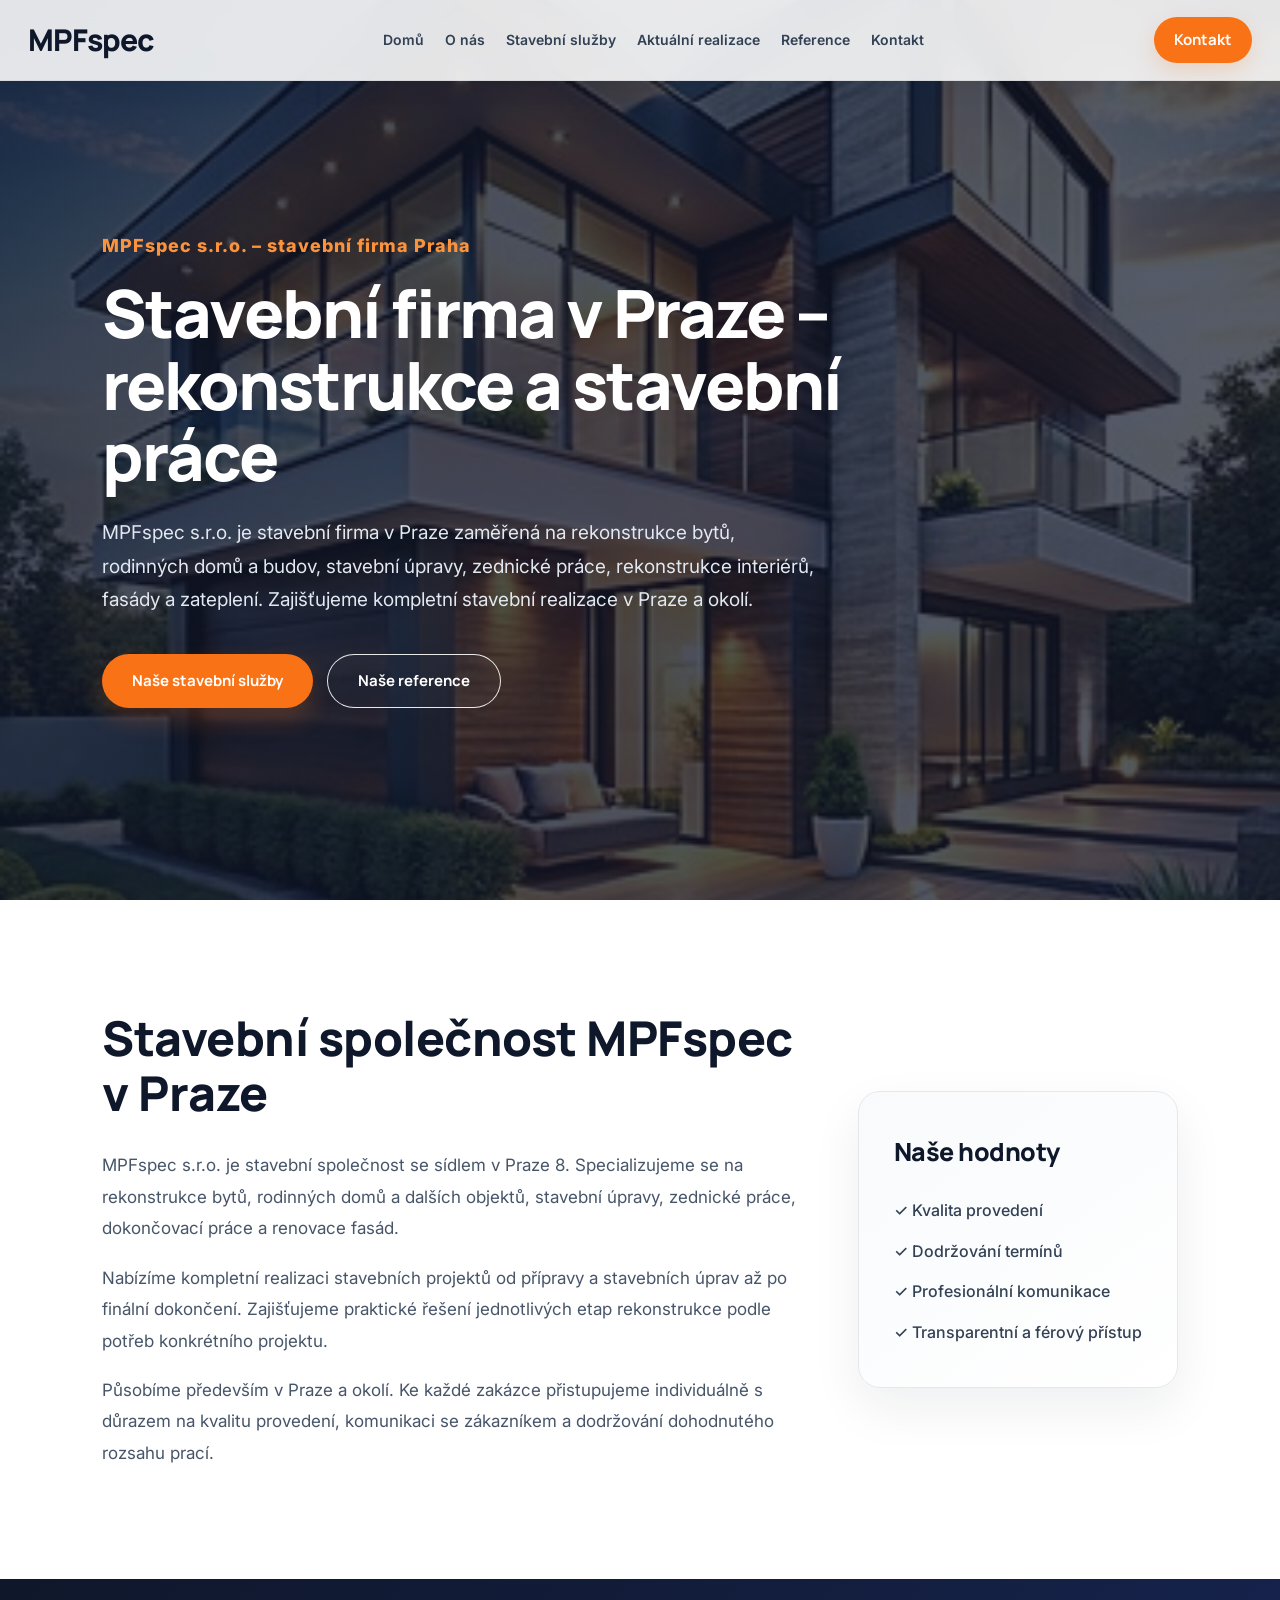
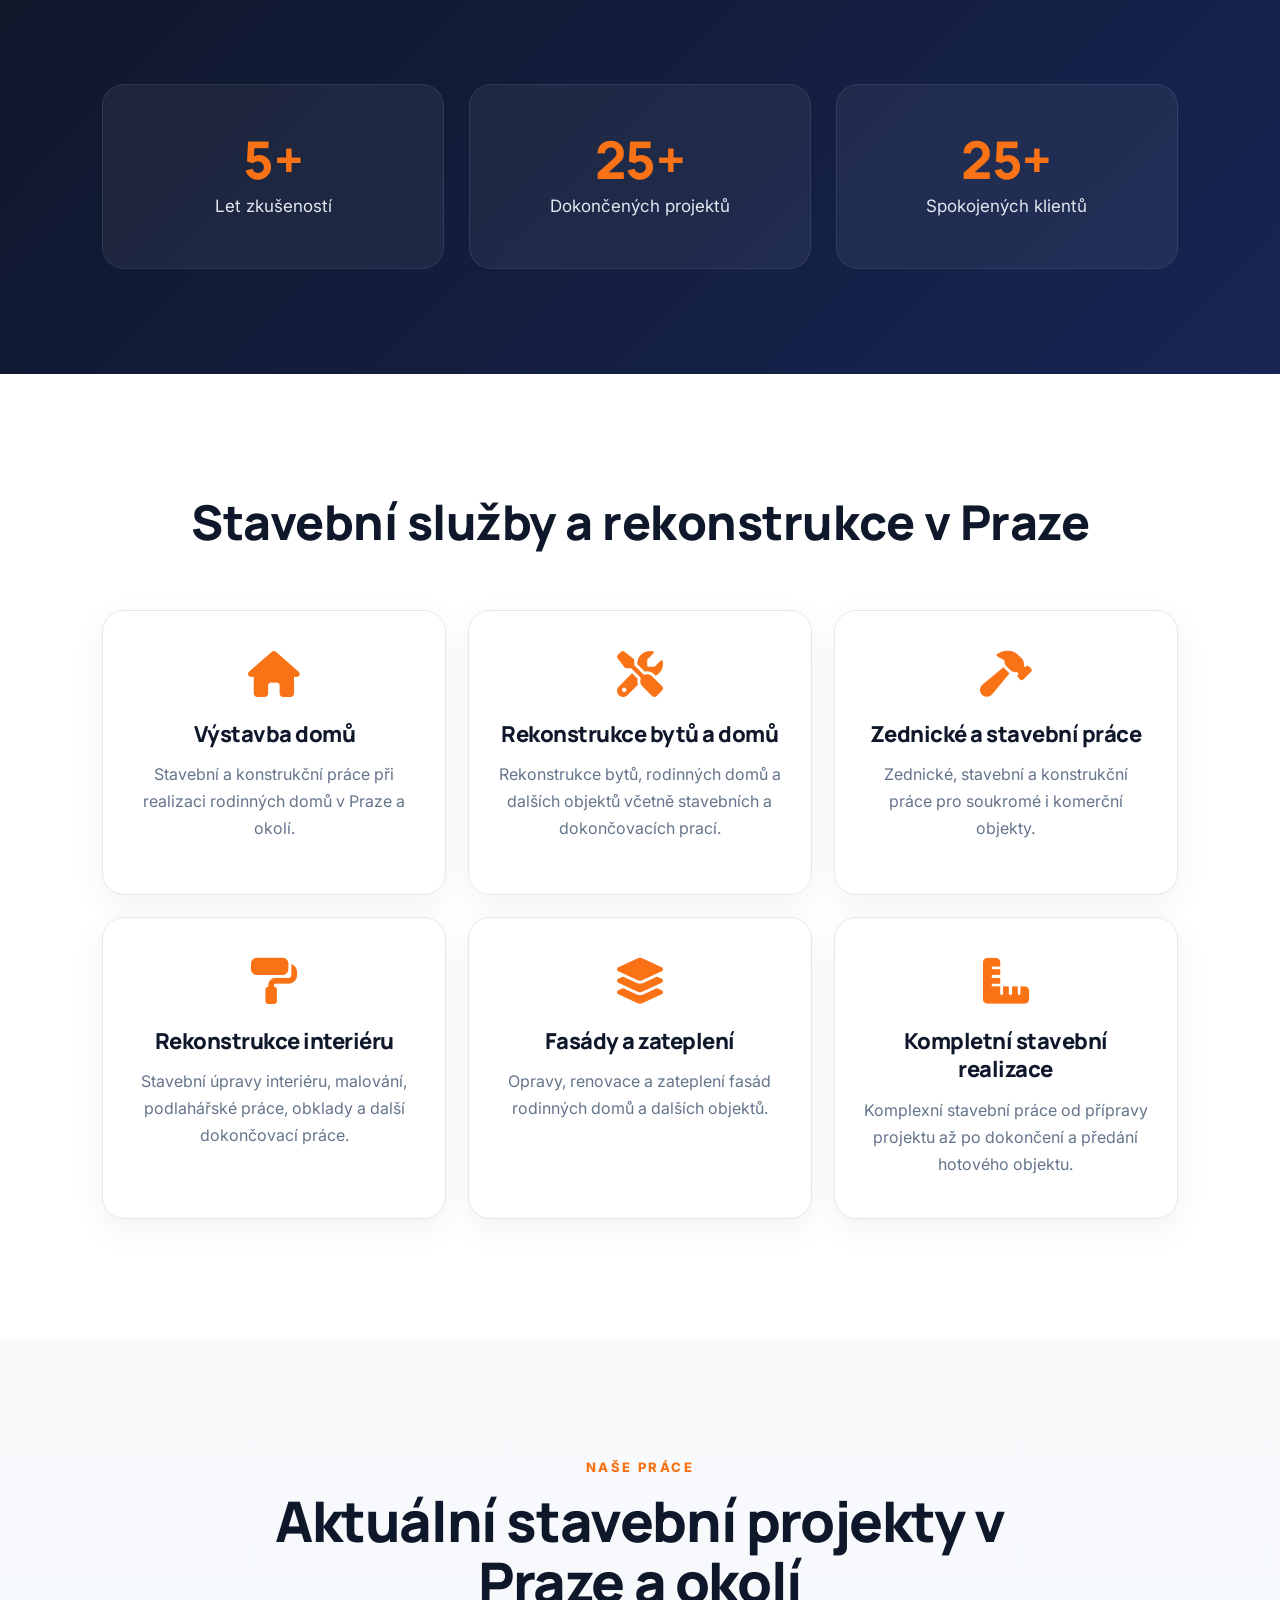
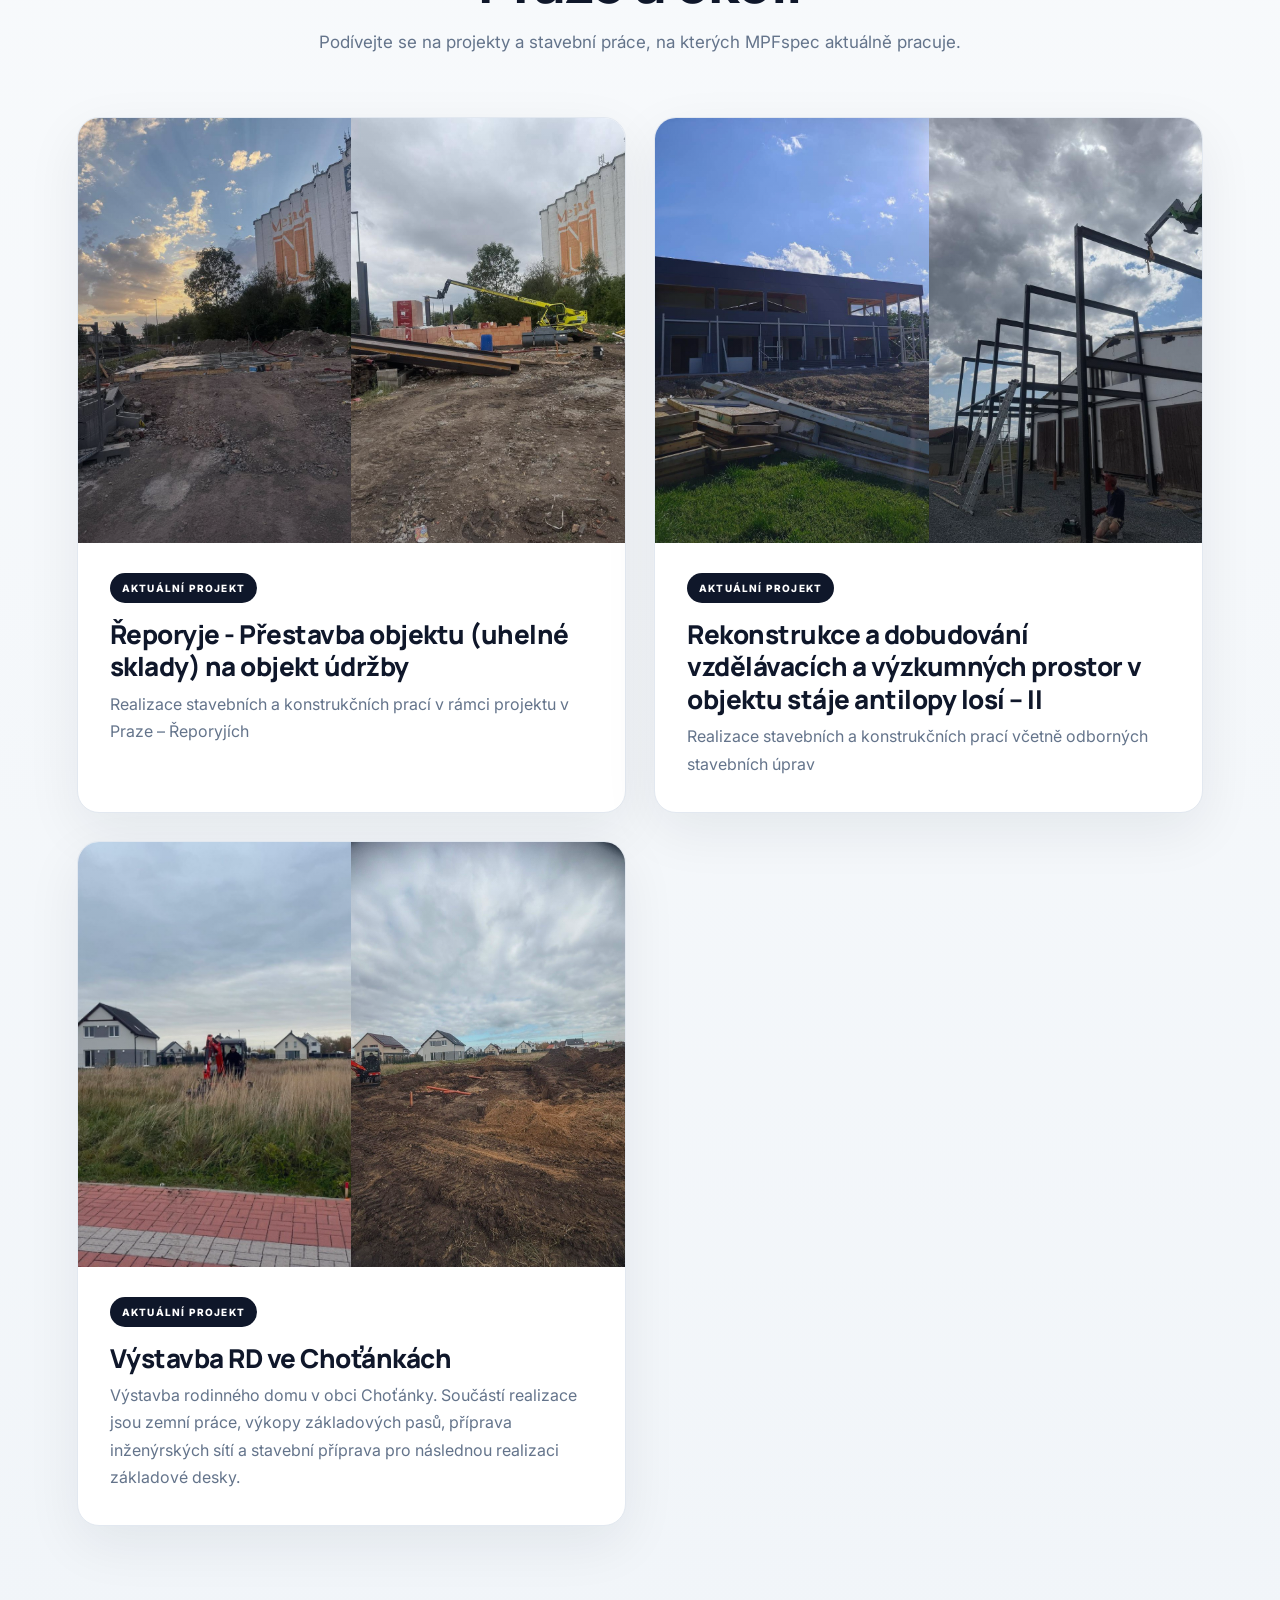
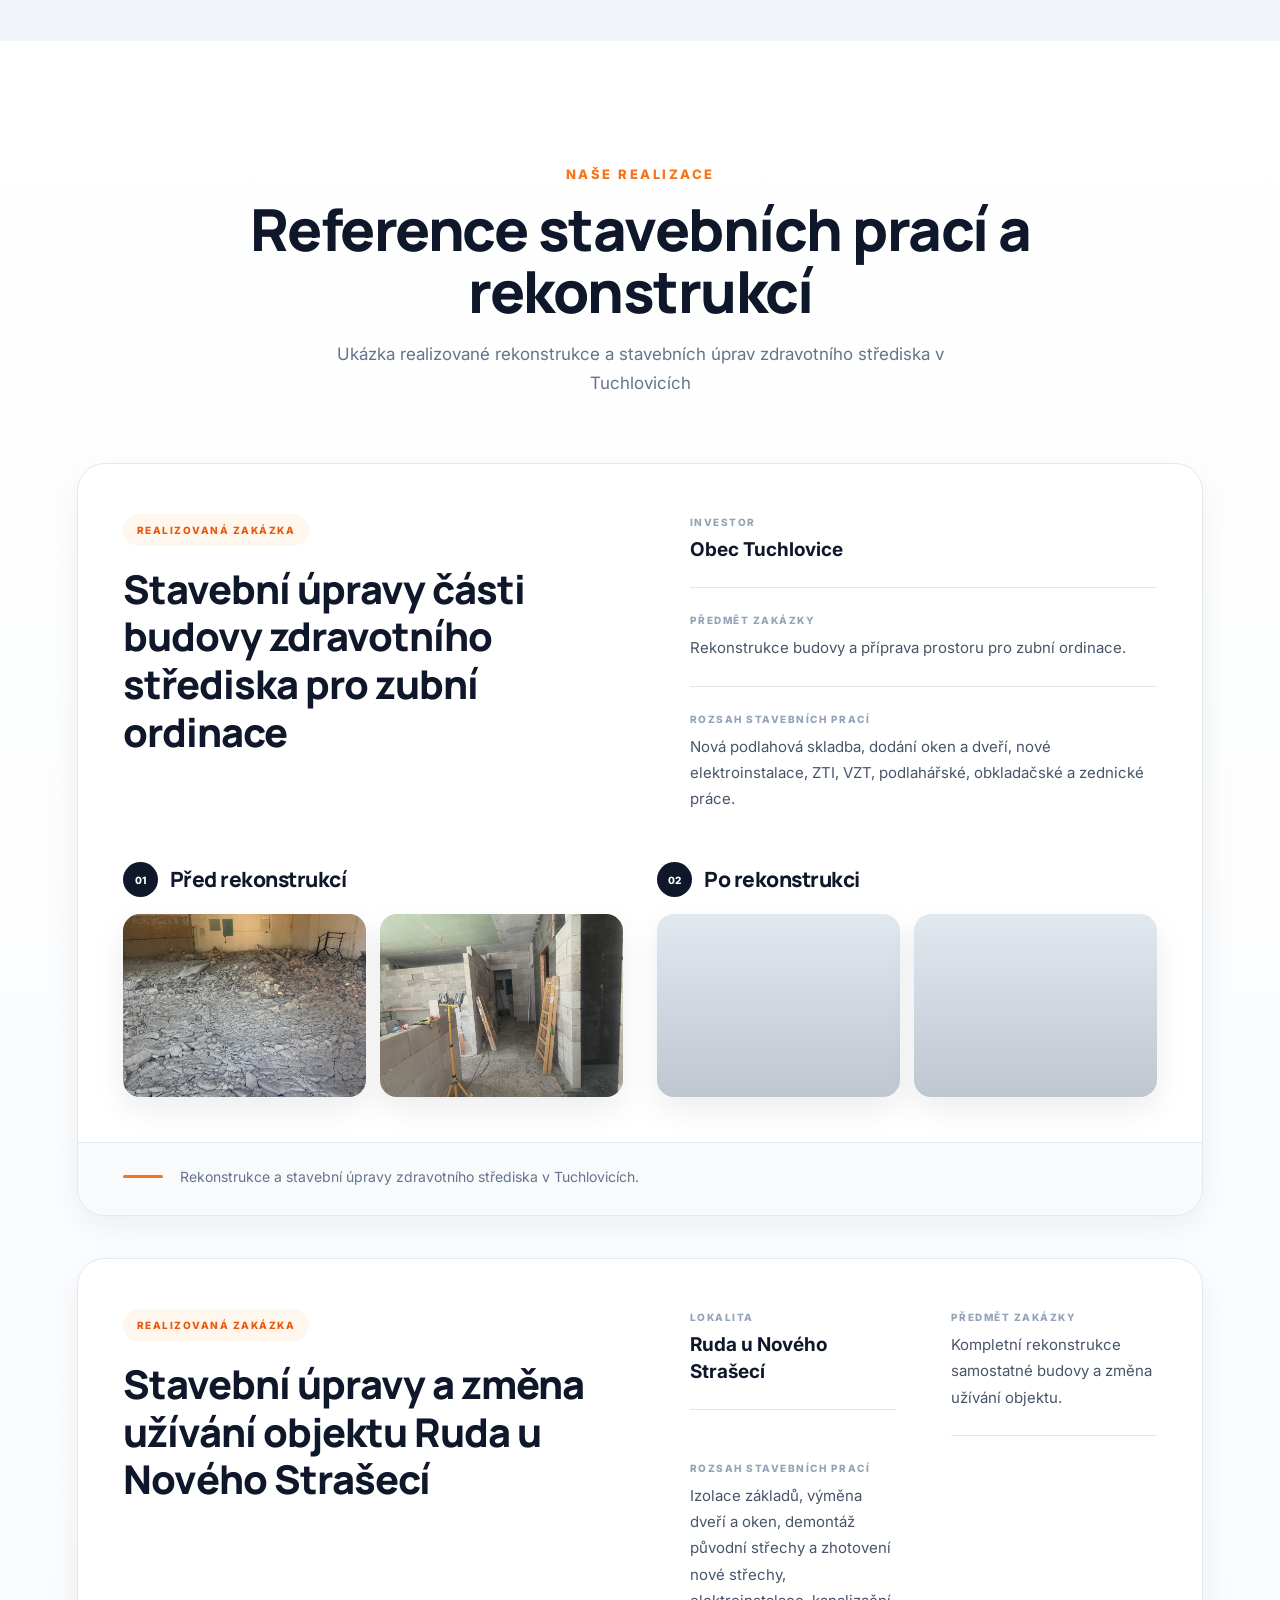
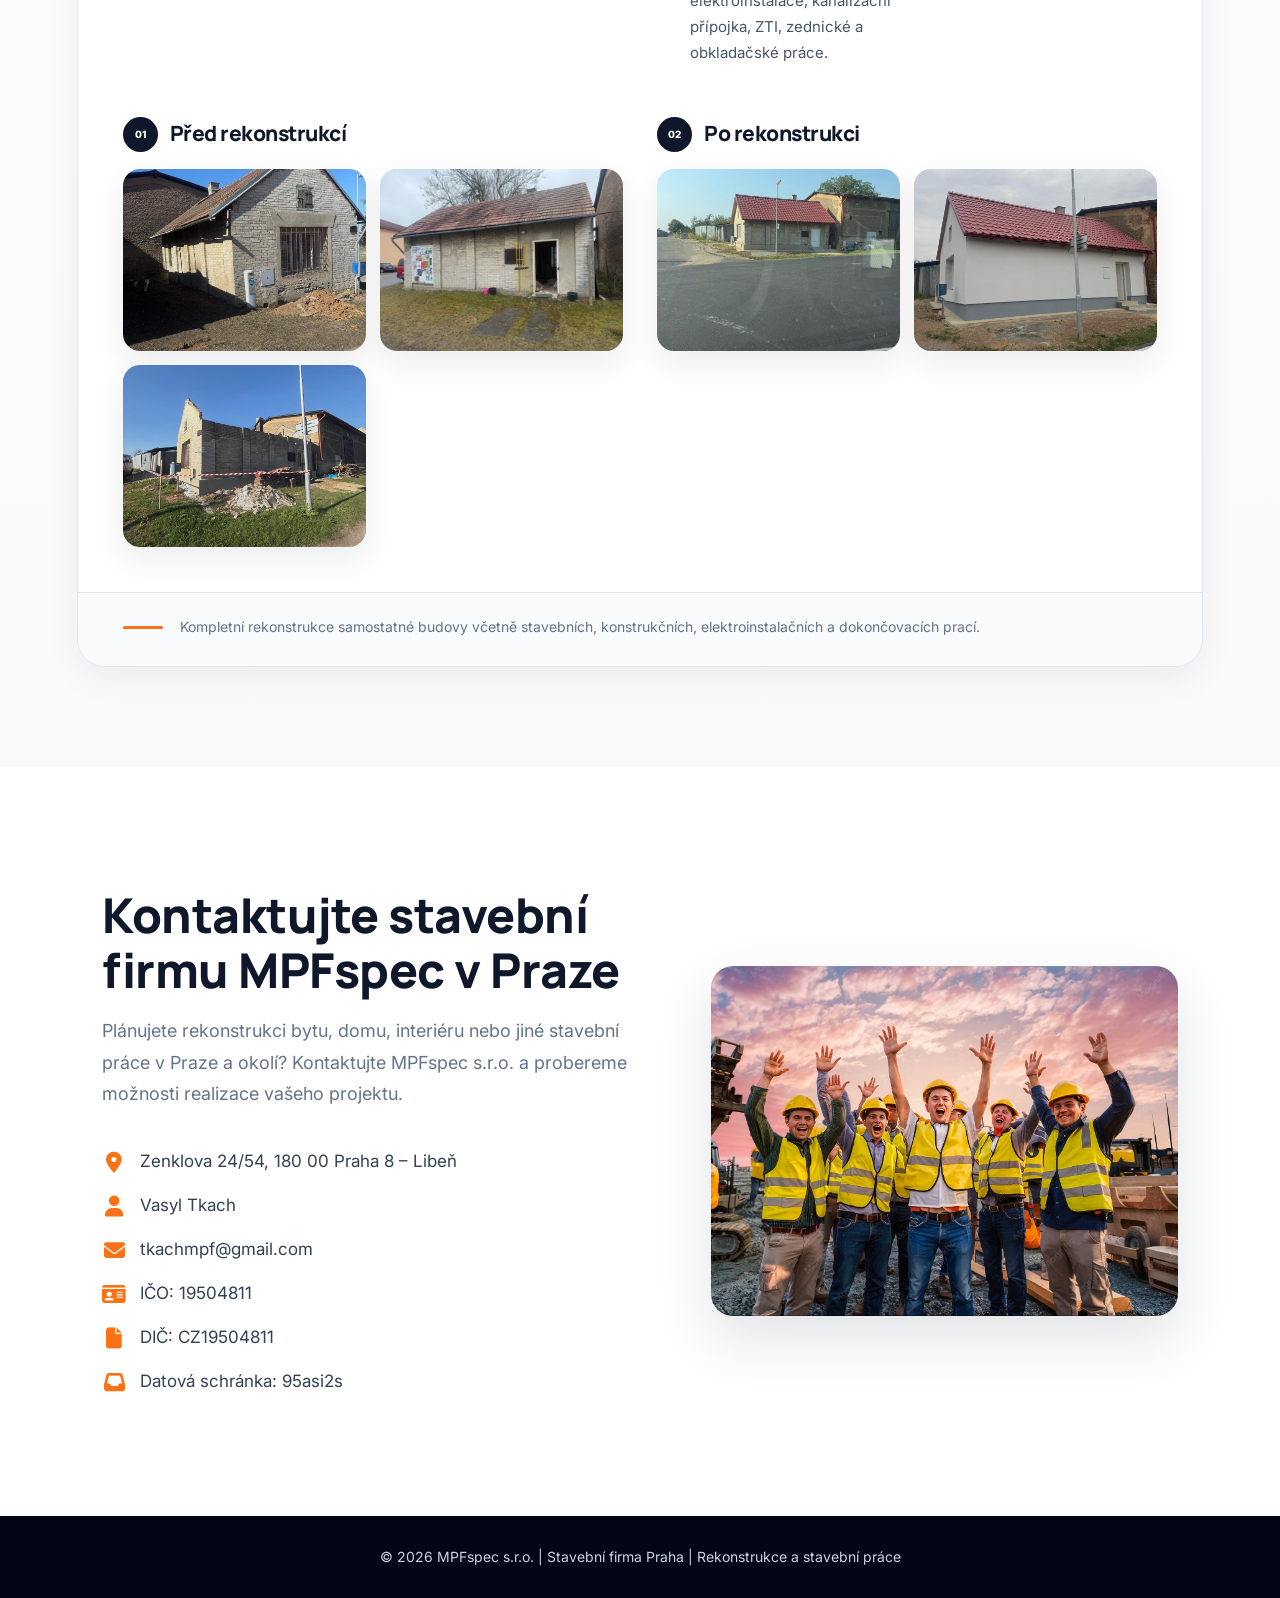
<file: index.html>
<!DOCTYPE html>

<html lang="cs">

<head> <meta charset="UTF-8">

<meta name="viewport"
      content="width=device-width, initial-scale=1.0">

<!-- =====================================================
     SEO
     ===================================================== -->

<title>MPFspec s.r.o. | Stavební firma Praha | Rekonstrukce a stavební práce</title>

<meta name="description"
      content="MPFspec s.r.o. je stavební firma v Praze. Provádíme rekonstrukce bytů, domů a budov, stavební práce, zednické práce, rekonstrukce interiérů, fasád a zateplení. Působíme v Praze a okolí.">

<meta name="keywords"
      content="stavební firma Praha, stavební práce Praha, rekonstrukce Praha, rekonstrukce bytů Praha, rekonstrukce domů Praha, zednické práce Praha, rekonstrukce interiéru Praha, fasády Praha, zateplení Praha, MPFspec">

<meta name="author"
      content="MPFspec s.r.o.">

<meta name="robots"
      content="index, follow, max-image-preview:large, max-snippet:-1, max-video-preview:-1">

<meta name="googlebot"
      content="index, follow, max-image-preview:large, max-snippet:-1, max-video-preview:-1">

<link rel="canonical"
      href="https://mpfspec.cz/">

<link rel="alternate"
      hreflang="cs"
      href="https://mpfspec.cz/">

<link rel="alternate"
      hreflang="x-default"
      href="https://mpfspec.cz/">

<!-- =====================================================
     OPEN GRAPH
     ===================================================== -->

<meta property="og:type"
      content="website">

<meta property="og:locale"
      content="cs_CZ">

<meta property="og:site_name"
      content="MPFspec s.r.o.">

<meta property="og:title"
      content="MPFspec s.r.o. | Stavební firma Praha">

<meta property="og:description"
      content="Stavební firma v Praze – rekonstrukce bytů, domů a budov, stavební práce, zednické práce, interiéry, fasády a kompletní realizace staveb.">

<meta property="og:url"
      content="https://mpfspec.cz/">

<meta property="og:image"
      content="https://mpfspec.cz/images/about.jpg">

<meta property="og:image:alt"
      content="MPFspec s.r.o. – stavební firma a stavební práce v Praze">

<meta property="og:image:type"
      content="image/jpeg">

<!-- =====================================================
     TWITTER / SOCIAL
     ===================================================== -->

<meta name="twitter:card"
      content="summary_large_image">

<meta name="twitter:title"
      content="MPFspec s.r.o. | Stavební firma Praha">

<meta name="twitter:description"
      content="Rekonstrukce bytů, domů a budov, stavební práce, zednické práce, interiéry, fasády a zateplení v Praze a okolí.">

<meta name="twitter:image"
      content="https://mpfspec.cz/images/about.jpg">

<!-- =====================================================
     LOCAL SEO
     ===================================================== -->

<meta name="geo.region"
      content="CZ-10">

<meta name="geo.placename"
      content="Praha">

<meta name="ICBM"
      content="50.116, 14.465">

<!-- =====================================================
     THEME
     ===================================================== -->

<meta name="theme-color"
      content="#0f172a">

<!-- =====================================================
     FAVICON
     ===================================================== -->

<link rel="icon"
      href="images/favicon.png"
      type="image/png">

<!-- =====================================================
     CSS
     ===================================================== -->

<link rel="stylesheet"
      href="style.css">

<!-- =====================================================
     GOOGLE FONTS
     ===================================================== -->

<link rel="preconnect"
      href="https://fonts.googleapis.com">

<link rel="preconnect"
      href="https://fonts.gstatic.com"
      crossorigin>

<link href="https://fonts.googleapis.com/css2?family=Inter:wght@300;400;500;600;700;800&family=Manrope:wght@400;600;700;800&display=swap"
      rel="stylesheet">

<!-- =====================================================
     FONT AWESOME
     ===================================================== -->

<link rel="stylesheet"
      href="https://cdnjs.cloudflare.com/ajax/libs/font-awesome/6.5.0/css/all.min.css">

<!-- =====================================================
     STRUCTURED DATA / SCHEMA.ORG
     ===================================================== -->

<script type="application/ld+json">
{
    "@context": "https://schema.org",
    "@graph": [

        {
            "@type": "GeneralContractor",
            "@id": "https://mpfspec.cz/#business",
            "name": "MPFspec s.r.o.",
            "url": "https://mpfspec.cz/",
            "logo": "https://mpfspec.cz/images/favicon.png",
            "image": "https://mpfspec.cz/images/about.jpg",
            "email": "tkachmpf@gmail.com",
            "description": "MPFspec s.r.o. je stavební firma v Praze zaměřená na rekonstrukce bytů, domů a budov, stavební práce, zednické práce, rekonstrukce interiérů, fasády, zateplení a kompletní realizace stavebních projektů.",

            "address": {
                "@type": "PostalAddress",
                "streetAddress": "Zenklova 24/54",
                "postalCode": "180 00",
                "addressLocality": "Praha 8 – Libeň",
                "addressRegion": "Hlavní město Praha",
                "addressCountry": "CZ"
            },

            "areaServed": [
                {
                    "@type": "City",
                    "name": "Praha"
                },
                {
                    "@type": "AdministrativeArea",
                    "name": "Středočeský kraj"
                },
                {
                    "@type": "Place",
                    "name": "Řeporyje"
                },
                {
                    "@type": "Place",
                    "name": "Lány"
                },
                {
                    "@type": "Place",
                    "name": "Tuchlovice"
                }
            ],

            "identifier": {
                "@type": "PropertyValue",
                "propertyID": "IČO",
                "value": "19504811"
            },

            "taxID": "CZ19504811",

            "contactPoint": {
                "@type": "ContactPoint",
                "contactType": "customer service",
                "email": "tkachmpf@gmail.com",
                "availableLanguage": [
                    "cs"
                ]
            },

            "knowsAbout": [
                "Stavební práce",
                "Rekonstrukce bytů",
                "Rekonstrukce domů",
                "Rekonstrukce budov",
                "Zednické práce",
                "Rekonstrukce interiérů",
                "Fasády",
                "Zateplení",
                "Dokončovací práce"
            ]
        },

        {
            "@type": "WebSite",
            "@id": "https://mpfspec.cz/#website",
            "url": "https://mpfspec.cz/",
            "name": "MPFspec s.r.o.",
            "description": "Stavební firma Praha – rekonstrukce a stavební práce",
            "publisher": {
                "@id": "https://mpfspec.cz/#business"
            },
            "inLanguage": "cs-CZ"
        },

        {
            "@type": "WebPage",
            "@id": "https://mpfspec.cz/#webpage",
            "url": "https://mpfspec.cz/",
            "name": "MPFspec s.r.o. | Stavební firma Praha | Rekonstrukce a stavební práce",
            "description": "Stavební firma MPFspec v Praze. Rekonstrukce bytů, domů a budov, stavební práce, zednické práce, interiéry, fasády a zateplení.",
            "isPartOf": {
                "@id": "https://mpfspec.cz/#website"
            },
            "about": {
                "@id": "https://mpfspec.cz/#business"
            },
            "inLanguage": "cs-CZ",
            "primaryImageOfPage": {
                "@type": "ImageObject",
                "url": "https://mpfspec.cz/images/about.jpg"
            }
        },

        {
            "@type": "Service",
            "@id": "https://mpfspec.cz/#construction",
            "name": "Stavební práce v Praze",
            "description": "Stavební a konstrukční práce pro rodinné domy, byty a komerční objekty.",
            "provider": {
                "@id": "https://mpfspec.cz/#business"
            },
            "areaServed": {
                "@type": "City",
                "name": "Praha"
            },
            "serviceType": "Stavební práce"
        },

        {
            "@type": "Service",
            "@id": "https://mpfspec.cz/#reconstruction",
            "name": "Rekonstrukce bytů a domů v Praze",
            "description": "Kompletní rekonstrukce bytů, rodinných domů a dalších objektů včetně stavebních a dokončovacích prací.",
            "provider": {
                "@id": "https://mpfspec.cz/#business"
            },
            "areaServed": {
                "@type": "City",
                "name": "Praha"
            },
            "serviceType": "Rekonstrukce"
        },

        {
            "@type": "Service",
            "@id": "https://mpfspec.cz/#masonry",
            "name": "Zednické práce v Praze",
            "description": "Zednické, stavební a konstrukční práce pro soukromé i komerční objekty.",
            "provider": {
                "@id": "https://mpfspec.cz/#business"
            },
            "areaServed": {
                "@type": "City",
                "name": "Praha"
            },
            "serviceType": "Zednické práce"
        },

        {
            "@type": "Service",
            "@id": "https://mpfspec.cz/#interior",
            "name": "Rekonstrukce interiérů v Praze",
            "description": "Stavební úpravy interiérů, malování, podlahářské práce, obklady a dokončovací práce.",
            "provider": {
                "@id": "https://mpfspec.cz/#business"
            },
            "areaServed": {
                "@type": "City",
                "name": "Praha"
            },
            "serviceType": "Rekonstrukce interiéru"
        },

        {
            "@type": "Service",
            "@id": "https://mpfspec.cz/#facades",
            "name": "Fasády a zateplení v Praze",
            "description": "Opravy, renovace a zateplení fasád rodinných domů a dalších objektů.",
            "provider": {
                "@id": "https://mpfspec.cz/#business"
            },
            "areaServed": {
                "@type": "City",
                "name": "Praha"
            },
            "serviceType": "Fasády a zateplení"
        },

        {
            "@type": "BreadcrumbList",
            "@id": "https://mpfspec.cz/#breadcrumb",
            "itemListElement": [
                {
                    "@type": "ListItem",
                    "position": 1,
                    "name": "Domů",
                    "item": "https://mpfspec.cz/"
                },
                {
                    "@type": "ListItem",
                    "position": 2,
                    "name": "Stavební služby",
                    "item": "https://mpfspec.cz/#services"
                },
                {
                    "@type": "ListItem",
                    "position": 3,
                    "name": "Reference",
                    "item": "https://mpfspec.cz/#projects"
                },
                {
                    "@type": "ListItem",
                    "position": 4,
                    "name": "Kontakt",
                    "item": "https://mpfspec.cz/#contact" 
                } 
            ] 
        } 
 
    ] 
} 
</script> 
 
</head> 
 
<body> 
 
<!-- ========================================================= HEADER ========================================================= --> 
 
<header> 
 
<nav class="navbar" 
     aria-label="Hlavní navigace"> 
 
    <a href="#home" 
       class="logo" 
       aria-label="MPFspec – stavební firma Praha"> 
 
        MPFspec 
 
    </a> 
 
 
    <ul class="nav-links"> 
 
        <li> 
            <a href="#home"> 
                Domů 
            </a> 
        </li> 
 
        <li> 
            <a href="#about"> 
                O nás 
            </a> 
        </li> 
 
        <li> 
            <a href="#services"> 
                Stavební služby 
            </a> 
        </li> 
 
        <li> 
            <a href="#projekty"> 
                Aktuální realizace 
            </a> 
        </li> 
 
        <li> 
            <a href="#projects"> 
                Reference 
            </a> 
        </li> 
 
        <li> 
            <a href="#contact"> 
                Kontakt 
            </a> 
        </li> 
 
    </ul> 
 
 
    <a href="#contact" 
       class="nav-btn" 
       aria-label="Kontaktovat stavební firmu MPFspec"> 
 
        Kontakt 
 
    </a> 
 
 
    <button 
        class="burger" 
        type="button" 
        aria-label="Otevřít menu" 
        aria-expanded="false" 
        aria-controls="mobile-menu"> 
 
        <span></span> 
        <span></span> 
        <span></span> 
 
    </button> 
 
</nav> 
 
 
<!-- MOBILE MENU --> 
 
<div class="mobile-menu" 
     id="mobile-menu" 
     aria-label="Mobilní navigace"> 
 
    <a href="#home"> 
        Domů 
    </a> 
 
    <a href="#about"> 
        O nás 
    </a> 
 
    <a href="#services"> 
        Stavební služby 
    </a> 
 
    <a href="#projekty"> 
        Aktuální realizace 
    </a> 
 
    <a href="#projects"> 
        Reference 
    </a> 
 
    <a href="#contact"> 
        Kontakt 
    </a> 
 
</div> 
 
</header> 
 
<!-- ========================================================= MAIN ========================================================= --> 
 
<main> 
 
<!-- ========================================================= HERO ========================================================= --> 
 
<section class="hero" id="home" aria-labelledby="hero-title"> 
 
<div class="hero-content"> 
 
    <span class="hero-tag"> 
        MPFspec s.r.o. – stavební firma Praha 
    </span> 
 
 
    <h1 id="hero-title"> 
        Stavební firma v Praze – 
        rekonstrukce a stavební práce 
    </h1> 
 
 
    <p> 
        MPFspec s.r.o. je stavební firma v Praze 
        zaměřená na rekonstrukce bytů, rodinných domů 
        a budov, stavební úpravy, zednické práce, 
        rekonstrukce interiérů, fasády a zateplení. 
        Zajišťujeme kompletní stavební realizace 
        v Praze a okolí. 
    </p> 
 
 
    <div class="buttons"> 
 
        <a href="#services" 
           class="btn" 
           aria-label="Prohlédnout stavební služby MPFspec"> 
 
            Naše stavební služby 
 
        </a> 
 
 
        <a href="#projects" 
           class="btn-outline" 
           aria-label="Prohlédnout reference stavebních prací"> 
 
            Naše reference 
 
        </a> 
 
    </div> 
 
</div> 
 
</section> 
 
<!-- ========================================================= ABOUT ========================================================= --> 
 
<section id="about" aria-labelledby="about-title"> 
 
<div class="container"> 
 
    <div class="about-text"> 
 
        <h2 id="about-title"> 
            Stavební společnost MPFspec v Praze 
        </h2> 
 
 
        <p> 
            MPFspec s.r.o. je stavební společnost 
            se sídlem v Praze 8. Specializujeme se 
            na rekonstrukce bytů, rodinných domů 
            a dalších objektů, stavební úpravy, 
            zednické práce, dokončovací práce 
            a renovace fasád. 
        </p> 
 
 
        <p> 
            Nabízíme kompletní realizaci stavebních 
            projektů od přípravy a stavebních úprav 
            až po finální dokončení. Zajišťujeme 
            praktické řešení jednotlivých etap 
            rekonstrukce podle potřeb konkrétního 
            projektu. 
        </p> 
 
 
        <p> 
            Působíme především v Praze a okolí. 
            Ke každé zakázce přistupujeme individuálně 
            s důrazem na kvalitu provedení, 
            komunikaci se zákazníkem a dodržování 
            dohodnutého rozsahu prací. 
        </p> 
 
    </div> 
 
 
    <div class="info-box"> 
 
        <h3> 
            Naše hodnoty 
        </h3> 
 
        <p> 
            ✓ Kvalita provedení 
        </p> 
 
        <p> 
            ✓ Dodržování termínů 
        </p> 
 
        <p> 
            ✓ Profesionální komunikace 
        </p> 
 
        <p> 
            ✓ Transparentní a férový přístup 
        </p> 
 
    </div> 
 
</div> 
 
</section> 
 
<!-- ========================================================= STATISTICS ========================================================= --> 
 
<section class="statistics" aria-label="MPFspec v číslech"> 
 
<div class="stats-container"> 
 
    <div class="stat-item"> 
 
        <h3> 
            5+ 
        </h3> 
 
        <p> 
            Let zkušeností 
        </p> 
 
    </div> 
 
 
    <div class="stat-item"> 
 
        <h3> 
            25+ 
        </h3> 
 
        <p> 
            Dokončených projektů 
        </p> 
 
    </div> 
 
 
    <div class="stat-item"> 
 
        <h3> 
            25+ 
        </h3> 
 
        <p> 
            Spokojených klientů 
        </p> 
 
    </div> 
 
</div> 
 
</section> 
 
<!-- ========================================================= SERVICES ========================================================= --> 
 
<section id="services" aria-labelledby="services-title"> 
 
<h2 id="services-title"> 
    Stavební služby a rekonstrukce v Praze 
</h2> 
 
 
<div class="cards"> 
 
 
    <!-- SERVICE 1 --> 
 
    <article class="card"> 
 
        <i 
            class="fa-solid fa-house" 
            aria-hidden="true"> 
        </i> 
 
        <h3> 
            Výstavba domů 
        </h3> 
 
        <p> 
            Stavební a konstrukční práce při realizaci 
            rodinných domů v Praze a okolí. 
        </p> 
 
    </article> 
 
 
    <!-- SERVICE 2 --> 
 
    <article class="card"> 
 
        <i 
            class="fa-solid fa-screwdriver-wrench" 
            aria-hidden="true"> 
        </i> 
 
        <h3> 
            Rekonstrukce bytů a domů 
        </h3> 
 
        <p> 
            Rekonstrukce bytů, rodinných domů 
            a dalších objektů včetně stavebních 
            a dokončovacích prací. 
        </p> 
 
    </article> 
 
 
    <!-- SERVICE 3 --> 
 
    <article class="card"> 
 
        <i 
            class="fa-solid fa-hammer" 
            aria-hidden="true"> 
        </i> 
 
        <h3> 
            Zednické a stavební práce 
        </h3> 
 
        <p> 
            Zednické, stavební a konstrukční práce 
            pro soukromé i komerční objekty. 
        </p> 
 
    </article> 
 
 
    <!-- SERVICE 4 --> 
 
    <article class="card"> 
 
        <i 
            class="fa-solid fa-paint-roller" 
            aria-hidden="true"> 
        </i> 
 
        <h3> 
            Rekonstrukce interiéru 
        </h3> 
 
        <p> 
            Stavební úpravy interiéru, malování, 
            podlahářské práce, obklady a další 
            dokončovací práce. 
        </p> 
 
    </article> 
 
 
    <!-- SERVICE 5 --> 
 
    <article class="card"> 
 
        <i 
            class="fa-solid fa-layer-group" 
            aria-hidden="true"> 
        </i> 
 
        <h3> 
            Fasády a zateplení 
        </h3> 
 
        <p> 
            Opravy, renovace a zateplení fasád 
            rodinných domů a dalších objektů. 
        </p> 
 
    </article> 
 
 
    <!-- SERVICE 6 --> 
 
    <article class="card"> 
 
        <i 
            class="fa-solid fa-ruler-combined" 
            aria-hidden="true"> 
        </i> 
 
        <h3> 
            Kompletní stavební realizace 
        </h3> 
 
        <p> 
            Komplexní stavební práce od přípravy 
            projektu až po dokončení a předání 
            hotového objektu. 
        </p> 
 
    </article> 
 
 
</div> 
 
</section> 
 
<!-- ========================================================= CURRENT PROJECTS ========================================================= --> 
 
<section class="current-projects" id="projekty" aria-labelledby="current-projects-title"> 
 
<div class="section-title"> 
 
    <span> 
        NAŠE PRÁCE 
    </span> 
 
 
    <h2 id="current-projects-title"> 
        Aktuální stavební projekty v Praze a okolí 
    </h2> 
 
 
    <p> 
        Podívejte se na projekty a stavební práce, 
        na kterých MPFspec aktuálně pracuje. 
    </p> 
 
</div> 
 
 
<div class="current-projects-grid"> 
 
 
    <!-- PROJECT 1 --> 
 
    <article class="current-project"> 
 
        <div class="current-project-images"> 
 
            <div class="current-project-image"> 
 
                <img 
                    src="images/reporyje-1.jpg" 
                    alt="Stavební práce MPFspec v Praze Řeporyjích – projekt Muzikova" 
                    loading="lazy" 
                    decoding="async"> 
 
            </div> 
 
 
            <div class="current-project-image"> 
 
                <img 
                    src="images/reporyje-2.jpg" 
                    alt="Realizace stavebních prací MPFspec v Praze Řeporyjích" 
                    loading="lazy" 
                    decoding="async"> 
 
            </div> 
 
        </div> 
 
 
        <div class="current-project-content"> 
 
            <span class="project-status"> 
                AKTUÁLNÍ PROJEKT 
            </span> 
 
 
            <h3> 
                Řeporyje - Přestavba objektu (uhelné sklady) na objekt údržby 
            </h3> 
 
 
            
 
 
            <p> 
                Realizace stavebních a konstrukčních 
                prací v rámci projektu v Praze – 
                Řeporyjích
            </p> 
 
        </div> 
 
    </article> 
 
 
<!-- PROJECT 2 --> 
 
<article class="current-project"> 
 
    <div class="current-project-images"> 
 
        <!-- PHOTO 1 --> 
 
        <div class="current-project-image"> 
 
            <img 
                src="images/lany.jpg" 
                alt="Rekonstrukce a stavební práce MPFspec – projekt stáje antilopy losí" 
                loading="lazy" 
                decoding="async"> 
 
        </div> 
 
 
        <!-- PHOTO 2 --> 
 
        <div class="current-project-image"> 
 
            <img 
                src="images/losi-2.jpg" 
                alt="Stavební a konstrukční práce MPFspec – rekonstrukce objektu stáje antilopy losí" 
                loading="lazy" 
                decoding="async"> 
 
        </div> 
 
    </div> 
 
 
    <div class="current-project-content"> 
 
        <span class="project-status"> 
            AKTUÁLNÍ PROJEKT 
        </span> 
 
 
        <h3> 
            Rekonstrukce a dobudování vzdělávacích a výzkumných prostor v objektu stáje antilopy losí – II
        </h3> 
 
 
        <p> 
            Realizace stavebních a konstrukčních 
            prací včetně odborných stavebních úprav
        </p> 
 
    </div> 

</article>
 
    <!-- PROJECT 3 -->

<article class="current-project">

    <div class="current-project-images">

        <div class="current-project-image">

            <img
                src="images/chotanky-1.jpg"
                alt="Výstavba RD ve Choťánkách"
                loading="lazy"
                decoding="async">

        </div>

        <div class="current-project-image">

            <img
                src="images/chotanky-2.jpg"
                alt="Zemní práce pro rodinný dům v Choťánkách"
                loading="lazy"
                decoding="async">

        </div>

    </div>

    <div class="current-project-content">

        <span class="project-status">
            AKTUÁLNÍ PROJEKT
        </span>

        <h3>
            Výstavba RD ve Choťánkách
        </h3>

        <p>
            Výstavba rodinného domu v obci Choťánky.
            Součástí realizace jsou zemní práce,
            výkopy základových pasů, příprava
            inženýrských sítí a stavební příprava
            pro následnou realizaci základové desky.
        </p>

    </div>
</article> 
 
 
</div> 
 
</section> 
 
<!-- ========================================================= REFERENCES ========================================================= --> 
 
<section class="references" id="projects" aria-labelledby="references-title"> 
 
<div class="references-header"> 
 
    <span> 
        NAŠE REALIZACE 
    </span> 
 
 
    <h2 id="references-title"> 
        Reference stavebních prací a rekonstrukcí 
    </h2> 
 
 
    <p> 
        Ukázka realizované rekonstrukce a stavebních 
        úprav zdravotního střediska v Tuchlovicích 
    </p> 
 
</div> 
 
 
<article class="reference-card"> 
 
 
    <div class="reference-main"> 
 
 
        <div class="reference-heading"> 
 
            <span class="reference-label"> 
                REALIZOVANÁ ZAKÁZKA 
            </span> 
 
 
            <h3> 
                Stavební úpravy části budovy 
                zdravotního střediska 
                pro zubní ordinace 
            </h3> 
 
        </div> 
 
 
        <div class="reference-details"> 
 
 
            <div class="reference-detail"> 
 
                <span> 
                    Investor 
                </span> 
 
                <strong> 
                    Obec Tuchlovice 
                </strong> 
 
            </div> 
 
 
            <div class="reference-detail"> 
 
                <span> 
                    Předmět zakázky 
                </span> 
 
                <p> 
                    Rekonstrukce budovy a příprava 
                    prostoru pro zubní ordinace. 
                </p> 
 
            </div> 
 
 
            <div class="reference-detail"> 
 
                <span> 
                    Rozsah stavebních prací 
                </span> 
 
                <p> 
                    Nová podlahová skladba, dodání oken 
                    a dveří, nové elektroinstalace, 
                    ZTI, VZT, podlahářské, obkladačské 
                    a zednické práce. 
                </p> 
 
            </div> 
 
 
        </div> 
 
    </div> 
 
 
    <!-- GALLERY --> 
 
    <div class="reference-gallery"> 
 
 
        <!-- BEFORE --> 
 
        <div class="reference-group"> 
 
            <div class="reference-group-title"> 
 
                <span> 
                    01 
                </span> 
 
                <h4> 
                    Před rekonstrukcí 
                </h4> 
 
            </div> 
 
 
            <div class="reference-images"> 
 
 
                <figure class="reference-image"> 
 
                    <img 
                        src="images/before1.jpg" 
                        alt="Zdravotní středisko Tuchlovice před rekonstrukcí – MPFspec" 
                        loading="lazy" 
                        decoding="async"> 
 
                </figure> 
 
 
                <figure class="reference-image"> 
 
                    <img 
                        src="images/before2.jpg" 
                        alt="Interiér zdravotního střediska Tuchlovice před rekonstrukcí" 
                        loading="lazy" 
                        decoding="async"> 
 
                </figure> 
 
 
            </div> 
 
        </div> 
 
 
        <!-- AFTER --> 
 
        <div class="reference-group"> 
 
            <div class="reference-group-title"> 
 
                <span> 
                    02 
                </span> 
 
                <h4> 
                    Po rekonstrukci 
                </h4> 
 
            </div> 
 
 
            <div class="reference-images"> 
 
 
                <figure class="reference-image"> 
 
                    <img 
                        src="images/after1.jpg" 
                        alt="Zrekonstruovaný interiér zdravotního střediska v Tuchlovicích – MPFspec" 
                        loading="lazy" 
                        decoding="async"> 
 
                </figure> 
 
 
                <figure class="reference-image"> 
 
                    <img 
                        src="images/after2.jpg" 
                        alt="Výsledek rekonstrukce zdravotního střediska v Tuchlovicích – stavební práce MPFspec" 
                        loading="lazy" 
                        decoding="async"> 
 
                </figure> 
 
 
            </div> 
 
        </div> 
 
 
    </div> 
 
 
    <div class="reference-footer"> 
 
        <span class="reference-footer-line"></span> 
 
        <p> 
            Rekonstrukce a stavební úpravy 
            zdravotního střediska v Tuchlovicích. 
        </p> 
 
    </div> 
 
 
</article> 
 
<!-- ========================================================= 
     REFERENCE 2 — RUDA U NOVÉHO STRAŠECÍ 
     ========================================================= --> 
 
<article class="reference-card"> 
 
 
    <div class="reference-main"> 
 
 
        <div class="reference-heading"> 
 
            <span class="reference-label"> 
                REALIZOVANÁ ZAKÁZKA 
            </span> 
 
 
            <h3> 
                Stavební úpravy a změna užívání objektu 
Ruda u Nového Strašecí 
            </h3> 
 
        </div> 
 
 
        <div class="reference-details"> 
 
 
            <!-- INVESTOR / PROJEKT --> 
 
            <div class="reference-detail"> 
 
                <span> 
                    Lokalita 
                </span> 
 
                <strong> 
                    Ruda u Nového Strašecí 
                </strong> 
 
            </div> 
 
 
            <!-- PŘEDMĚT ZAKÁZKY --> 
 
            <div class="reference-detail"> 
 
                <span> 
                    Předmět zakázky 
                </span> 
 
                <p> 
                    Kompletní rekonstrukce samostatné budovy 
                    a změna užívání objektu. 
                </p> 
 
            </div> 
 
 
            <!-- ROZSAH PRACÍ --> 
 
            <div class="reference-detail"> 
 
                <span> 
                    Rozsah stavebních prací 
                </span> 
 
                <p> 
                    Izolace základů, výměna dveří a oken, 
                    demontáž původní střechy a zhotovení nové 
                    střechy, elektroinstalace, kanalizační 
                    přípojka, ZTI, zednické a obkladačské práce. 
                </p> 
 
            </div> 
 
 
        </div> 
 
    </div> 
 
 
    <!-- ===================================================== 
         GALLERY 
         ===================================================== --> 
 
    <div class="reference-gallery"> 
 
 
        <!-- ================================================= 
             BEFORE — 3 FOTOGRAFIE 
             ================================================= --> 
 
        <div class="reference-group"> 
 
            <div class="reference-group-title"> 
 
                <span> 
                    01 
                </span> 
 
                <h4> 
                    Před rekonstrukcí 
                </h4> 
 
            </div> 
 
 
            <div class="reference-images"> 
 
 
                <!-- BEFORE 1 --> 
 
                <figure class="reference-image"> 
 
                    <img 
                        src="images/ruda-before1.jpg" 
                        alt="Objekt v Rudě u Nového Strašecí před rekonstrukcí – MPFspec" 
                        loading="lazy" 
                        decoding="async"> 
 
                </figure> 
 
 
                <!-- BEFORE 2 --> 
 
                <figure class="reference-image"> 
 
                    <img 
                        src="images/ruda-before2.jpg" 
                        alt="Budova v Rudě u Nového Strašecí před stavebními úpravami – MPFspec" 
                        loading="lazy" 
                        decoding="async"> 
 
                </figure> 
 
 
                <!-- BEFORE 3 --> 
 
                <figure class="reference-image"> 
 
                    <img 
                        src="images/ruda-before3.jpg" 
                        alt="Samostatná budova před rekonstrukcí v Rudě u Nového Strašecí" 
                        loading="lazy" 
                        decoding="async"> 
 
                </figure> 
 
 
            </div> 
 
        </div> 
 
 
        <!-- ================================================= 
             AFTER — 2 FOTOGRAFIE 
             ================================================= --> 
 
        <div class="reference-group"> 
 
            <div class="reference-group-title"> 
 
                <span> 
                    02 
                </span> 
 
                <h4> 
                    Po rekonstrukci 
                </h4> 
 
            </div> 
 
 
            <div class="reference-images"> 
 
 
                <!-- AFTER 1 --> 
 
                <figure class="reference-image"> 
 
                    <img 
                        src="images/ruda-after1.jpg" 
                        alt="Zrekonstruovaný objekt v Rudě u Nového Strašecí – MPFspec" 
                        loading="lazy" 
                        decoding="async"> 
 
                </figure> 
 
 
                <!-- AFTER 2 --> 
 
                <figure class="reference-image"> 
 
                    <img 
                        src="images/ruda-after2.jpg" 
                        alt="Výsledek stavebních úprav objektu v Rudě u Nového Strašecí – MPFspec" 
                        loading="lazy" 
                        decoding="async"> 
 
                </figure> 
 
 
            </div> 
 
        </div> 
 
 
    </div> 
 
 
    <!-- ===================================================== 
         FOOTER REFERENCE 
         ===================================================== --> 
 
    <div class="reference-footer"> 
 
        <span class="reference-footer-line"></span> 
 
        <p> 
            Kompletní rekonstrukce samostatné budovy 
            včetně stavebních, konstrukčních, 
            elektroinstalačních a dokončovacích prací. 
        </p> 
 
    </div> 
 
 
</article> 
 
</section> 
 
<!-- ========================================================= CONTACT ========================================================= --> 
 
<section id="contact" aria-labelledby="contact-title"> 
 
<div class="contact-container"> 
 
 
    <div class="contact-left"> 
 
        <h2 id="contact-title"> 
            Kontaktujte stavební firmu MPFspec v Praze 
        </h2> 
 
 
        <p class="contact-subtitle"> 
            Plánujete rekonstrukci bytu, domu, 
            interiéru nebo jiné stavební práce 
            v Praze a okolí? Kontaktujte MPFspec s.r.o. 
            a probereme možnosti realizace 
            vašeho projektu. 
        </p> 
 
 
        <div class="contact-info"> 
 
 
            <!-- ADDRESS --> 
 
            <div class="info-item"> 
 
                <i 
                    class="fa-solid fa-location-dot" 
                    aria-hidden="true"> 
                </i> 
 
                <span> 
                    Zenklova 24/54, 
                    180 00 Praha 8 – Libeň 
                </span> 
 
            </div> 
 
 
            <!-- CONTACT PERSON --> 
 
            <div class="info-item"> 
 
                <i 
                    class="fa-solid fa-user" 
                    aria-hidden="true"> 
                </i> 
 
                <span> 
                    Vasyl Tkach 
                </span> 
 
            </div> 
 
 
            <!-- EMAIL --> 
 
            <div class="info-item"> 
 
                <i 
                    class="fa-solid fa-envelope" 
                    aria-hidden="true"> 
                </i> 
 
                <a href="mailto:tkachmpf@gmail.com"> 
                    tkachmpf@gmail.com 
                </a> 
 
            </div> 
 
 
            <!-- ICO --> 
 
            <div class="info-item"> 
 
                <i 
                    class="fa-solid fa-id-card" 
                    aria-hidden="true"> 
                </i> 
 
                <span> 
                    IČO: 19504811 
                </span> 
 
            </div> 
 
 
            <!-- DIC --> 
 
            <div class="info-item"> 
 
                <i 
                    class="fa-solid fa-file" 
                    aria-hidden="true"> 
                </i> 
 
                <span> 
                    DIČ: CZ19504811 
                </span> 
 
            </div> 
 
 
            <!-- DATA BOX --> 
 
            <div class="info-item"> 
 
                <i 
                    class="fa-solid fa-inbox" 
                    aria-hidden="true"> 
                </i> 
 
                <span> 
                    Datová schránka: 95asi2s 
                </span> 
 
            </div> 
 
 
        </div> 
 
    </div> 
 
 
    <div class="contact-right"> 
 
        <img 
            src="images/about.jpg" 
            alt="MPFspec s.r.o. – stavební firma Praha, rekonstrukce a stavební práce" 
            loading="lazy" 
            decoding="async"> 
 
    </div> 
 
 
</div> 
 
</section> 
 
</main> 
 
<!-- ========================================================= FOOTER ========================================================= --> 
 
<footer> 
 
<p> 
    © 2026 MPFspec s.r.o. | 
    Stavební firma Praha | 
    Rekonstrukce a stavební práce 
</p> 
 
</footer> 
 
<!-- ========================================================= JAVASCRIPT ========================================================= --> 
 
<script src="script.js" defer> </script> 
 
</body> 
 
</html>
</file>
<file: style.css>
/* =========================================================
   MPFspec
   Professional responsive website styles
   Desktop / Laptop / Tablet / Mobile
   ========================================================= */


/* =========================================================
   GLOBAL
   ========================================================= */

* {
    margin: 0;
    padding: 0;
    box-sizing: border-box;
}

html {
    scroll-behavior: smooth;
    scroll-padding-top: 90px;
}

body {
    font-family: "Inter", sans-serif;
    color: #1e293b;
    background: #ffffff;
    line-height: 1.6;
    overflow-x: hidden;
}

body.menu-open {
    overflow: hidden;
}

img {
    display: block;
    max-width: 100%;
}

a {
    color: inherit;
}

button,
a {
    -webkit-tap-highlight-color: transparent;
}

button {
    font: inherit;
}


/* =========================================================
   TYPOGRAPHY
   ========================================================= */

h1,
h2,
h3,
h4,
h5,
h6,
.logo {
    font-family: "Manrope", sans-serif;
    font-weight: 800;
    letter-spacing: -0.5px;
}

.btn,
.btn-outline,
.nav-btn {
    font-family: "Manrope", sans-serif;
    font-weight: 700;
}

p {
    margin: 0;
}

section {
    width: 100%;
}


/* =========================================================
   HEADER
   ========================================================= */

header {
    position: fixed;
    top: 0;
    left: 0;

    width: 100%;

    z-index: 1000;

    background: rgba(255, 255, 255, 0.88);

    backdrop-filter: blur(14px);
    -webkit-backdrop-filter: blur(14px);

    border-bottom: 1px solid rgba(15, 23, 42, 0.06);

    box-shadow:
        0 5px 25px rgba(15, 23, 42, 0.05);
}

.navbar {
    width: 100%;
    max-width: 1320px;

    margin: 0 auto;

    padding: 17px 35px;

    display: flex;
    align-items: center;
    justify-content: space-between;

    gap: 25px;
}


/* =========================================================
   LOGO
   ========================================================= */

.logo {
    display: inline-flex;
    align-items: center;

    color: #0f172a;

    font-size: 30px;
    font-weight: 800;

    text-decoration: none;

    letter-spacing: -1px;

    transition:
        color 0.25s ease,
        transform 0.25s ease;
}

.logo:hover {
    color: #f97316;
    transform: translateY(-1px);
}


/* =========================================================
   DESKTOP NAVIGATION
   ========================================================= */

.nav-links {
    display: flex;
    align-items: center;

    gap: 28px;

    margin: 0;

    padding: 0;

    list-style: none;
}

.nav-links a {
    position: relative;

    display: inline-flex;
    align-items: center;

    padding: 5px 0;

    color: #334155;

    font-size: 15px;
    font-weight: 600;

    text-decoration: none;

    transition:
        color 0.25s ease,
        transform 0.25s ease;
}

.nav-links a::after {
    content: "";

    position: absolute;

    left: 0;
    bottom: -3px;

    width: 0;
    height: 2px;

    border-radius: 10px;

    background: #f97316;

    transition: width 0.25s ease;
}

.nav-links a:hover {
    color: #f97316;
}

.nav-links a:hover::after {
    width: 100%;
}


/* =========================================================
   NAV CONTACT BUTTON
   ========================================================= */

.nav-btn {
    display: inline-flex;
    align-items: center;
    justify-content: center;

    min-height: 46px;

    padding: 0 23px;

    background: #f97316;
    color: #ffffff;

    border-radius: 50px;

    text-decoration: none;

    font-size: 15px;

    box-shadow:
        0 8px 20px rgba(249, 115, 22, 0.18);

    transition:
        background 0.25s ease,
        transform 0.25s ease,
        box-shadow 0.25s ease;
}

.nav-btn:hover {
    background: #ea580c;

    transform: translateY(-2px);

    box-shadow:
        0 12px 25px rgba(249, 115, 22, 0.25);
}


/* =========================================================
   BURGER
   ========================================================= */

.burger {
    width: 34px;
    height: 26px;

    padding: 0;

    display: none;

    flex-direction: column;
    justify-content: space-between;

    border: 0;

    background: transparent;

    cursor: pointer;
}

.burger span {
    display: block;

    width: 100%;
    height: 3px;

    border-radius: 10px;

    background: #0f172a;

    transition:
        transform 0.3s ease,
        opacity 0.3s ease;
}

.burger.active span:nth-child(1) {
    transform: translateY(11px) rotate(45deg);
}

.burger.active span:nth-child(2) {
    opacity: 0;
}

.burger.active span:nth-child(3) {
    transform: translateY(-11px) rotate(-45deg);
}


/* =========================================================
   MOBILE MENU
   ========================================================= */

.mobile-menu {
    position: fixed;

    top: 0;
    right: -100%;

    width: min(390px, 85vw);
    height: 100dvh;

    padding: 105px 35px 40px;

    display: flex;
    flex-direction: column;

    gap: 24px;

    background: #ffffff;

    box-shadow:
        -15px 0 45px rgba(15, 23, 42, 0.12);

    overflow-y: auto;

    z-index: 999;

    transition: right 0.4s ease;
}

.mobile-menu.open {
    right: 0;
}

.mobile-menu a {
    position: relative;

    display: inline-block;

    padding-bottom: 7px;

    width: fit-content;

    color: #0f172a;

    font-family: "Manrope", sans-serif;

    font-size: 22px;
    font-weight: 700;

    text-decoration: none;

    transition:
        color 0.25s ease,
        transform 0.25s ease;
}

.mobile-menu a::after {
    content: "";

    position: absolute;

    left: 0;
    bottom: 0;

    width: 0;
    height: 2px;

    background: #f97316;

    transition: width 0.25s ease;
}

.mobile-menu a:hover {
    color: #f97316;
    transform: translateX(4px);
}

.mobile-menu a:hover::after {
    width: 100%;
}


/* =========================================================
   HERO
   ========================================================= */

.hero {
    position: relative;

    min-height: 100vh;

    display: flex;
    align-items: center;

    padding:
        130px max(8%, calc((100vw - 1320px) / 2))
        90px;

    color: #ffffff;

    background:
        linear-gradient(
            rgba(15, 23, 42, 0.70),
            rgba(15, 23, 42, 0.70)
        ),
        url("images/hero.jpg");

    background-size: cover;

    background-position: center;

    isolation: isolate;
}

.hero::after {
    content: "";

    position: absolute;

    inset: 0;

    background:
        linear-gradient(
            90deg,
            rgba(15, 23, 42, 0.25),
            transparent
        );

    z-index: -1;
}

.hero-content {
    width: 100%;
    max-width: 760px;

    animation: heroFadeIn 1s ease both;
}

.hero-tag {
    display: inline-block;

    margin-bottom: 16px;

    color: #fb923c;

    font-size: 18px;
    font-weight: 800;

    letter-spacing: 1px;
}

.hero h1 {
    margin: 0 0 24px;

    max-width: 750px;

    color: #ffffff;

    font-size: clamp(42px, 5.2vw, 68px);

    line-height: 1.08;

    letter-spacing: -2px;
}

.hero p {
    max-width: 720px;

    color: #e2e8f0;

    font-size: 19px;
    line-height: 1.75;
}

.buttons {
    margin-top: 38px;

    display: flex;
    align-items: center;

    flex-wrap: wrap;

    gap: 14px;
}

.btn,
.btn-outline {
    display: inline-flex;
    align-items: center;
    justify-content: center;

    min-height: 54px;

    padding:
        0 30px;

    border-radius: 50px;

    text-decoration: none;

    font-size: 15px;

    transition:
        transform 0.25s ease,
        background 0.25s ease,
        color 0.25s ease,
        box-shadow 0.25s ease;
}

.btn {
    background: #f97316;

    color: #ffffff;

    box-shadow:
        0 12px 25px rgba(249, 115, 22, 0.22);
}

.btn:hover {
    background: #ea580c;

    transform: translateY(-3px);

    box-shadow:
        0 17px 30px rgba(249, 115, 22, 0.28);
}

.btn-outline {
    border: 1.5px solid rgba(255, 255, 255, 0.9);

    color: #ffffff;

    background: rgba(255, 255, 255, 0.02);
}

.btn-outline:hover {
    background: #ffffff;

    color: #0f172a;

    transform: translateY(-3px);
}


/* =========================================================
   GENERAL SECTIONS
   ========================================================= */

section {
    padding:
        110px 8%;
}

section > h2 {
    max-width: 1000px;

    margin:
        0 auto 55px;

    color: #0f172a;

    font-size: clamp(34px, 4vw, 48px);

    line-height: 1.15;

    text-align: center;
}


/* =========================================================
   ABOUT
   ========================================================= */

#about {
    background: #ffffff;
}

.container {
    width: 100%;
    max-width: 1320px;

    margin: 0 auto;

    display: grid;

    grid-template-columns:
        minmax(0, 1fr)
        360px;

    gap: 60px;

    align-items: center;
}

.about-text h2 {
    margin-bottom: 30px;

    color: #0f172a;

    font-size: clamp(34px, 4vw, 48px);

    line-height: 1.15;
}

.container p {
    color: #475569;

    font-size: 17px;

    line-height: 1.85;
}

.about-text p + p {
    margin-top: 18px;
}


/* =========================================================
   VALUES BOX
   ========================================================= */

.info-box {
    padding: 40px 35px;

    background:
        linear-gradient(
            145deg,
            #f8fafc,
            #ffffff
        );

    border:
        1px solid #e2e8f0;

    border-radius: 22px;

    box-shadow:
        0 20px 50px rgba(15, 23, 42, 0.07);
}

.info-box h3 {
    margin-bottom: 24px;

    color: #0f172a;

    font-size: 25px;
}

.info-box p {
    color: #334155;

    font-size: 16px;
    font-weight: 500;
}

.info-box p + p {
    margin-top: 11px;
}


/* =========================================================
   STATISTICS
   ========================================================= */

.statistics {
    padding:
        105px 8%;

    background:
        linear-gradient(
            135deg,
            #0f172a,
            #172554
        );

    color: #ffffff;
}

.stats-container {
    width: 100%;
    max-width: 1150px;

    margin: 0 auto;

    display: grid;

    grid-template-columns:
        repeat(3, 1fr);

    gap: 25px;
}

.stat-item {
    min-height: 185px;

    padding:
        35px 20px;

    display: flex;
    flex-direction: column;

    align-items: center;
    justify-content: center;

    text-align: center;

    background:
        rgba(255, 255, 255, 0.055);

    border:
        1px solid rgba(255, 255, 255, 0.08);

    border-radius: 22px;

    transition:
        transform 0.3s ease,
        background 0.3s ease;
}

.stat-item:hover {
    transform: translateY(-6px);

    background:
        rgba(255, 255, 255, 0.08);
}

.stat-item h3 {
    margin-bottom: 7px;

    color: #f97316;

    font-size: 52px;

    line-height: 1;
}

.stat-item p {
    color: #e2e8f0;

    font-size: 17px;
}


/* =========================================================
   SERVICES
   ========================================================= */

#services {
    background: #ffffff;

    padding:
        120px 8%;
}

#services > h2 {
    margin-bottom: 60px;
}

.cards {
    width: 100%;
    max-width: 1320px;

    margin: 0 auto;

    display: grid;

    grid-template-columns:
        repeat(3, minmax(0, 1fr));

    gap: 28px;
}

.card {
    position: relative;

    min-height: 285px;

    padding: 40px 28px;

    display: flex;
    flex-direction: column;
    align-items: center;

    text-align: center;

    background: #ffffff;

    border:
        1px solid #e2e8f0;

    border-radius: 22px;

    box-shadow:
        0 10px 35px rgba(15, 23, 42, 0.055);

    transition:
        transform 0.3s ease,
        box-shadow 0.3s ease,
        border-color 0.3s ease;
}

.card::before {
    content: "";

    position: absolute;

    top: 0;
    left: 30px;
    right: 30px;

    height: 3px;

    border-radius:
        0 0 10px 10px;

    background:
        linear-gradient(
            90deg,
            #f97316,
            #fb923c
        );

    transform: scaleX(0);

    transform-origin: center;

    transition:
        transform 0.3s ease;
}

.card:hover {
    transform: translateY(-8px);

    border-color:
        rgba(249, 115, 22, 0.18);

    box-shadow:
        0 22px 50px rgba(15, 23, 42, 0.11);
}

.card:hover::before {
    transform: scaleX(1);
}

.card i {
    margin-bottom: 23px;

    color: #f97316;

    font-size: 46px;

    line-height: 1;
}

.card h3 {
    margin-bottom: 13px;

    color: #0f172a;

    font-size: 22px;

    line-height: 1.3;
}

.card p {
    max-width: 320px;

    color: #64748b;

    font-size: 16px;

    line-height: 1.7;
}


/* =========================================================
   CURRENT PROJECTS
   ========================================================= */

.current-projects {
    position: relative;

    padding:
        115px 6%;

    background:
        linear-gradient(
            180deg,
            #f8fafc 0%,
            #f1f5f9 100%
        );
}

.current-projects .section-title {
    max-width: 850px;

    margin:
        0 auto 60px;

    text-align: center;
}

.current-projects .section-title > span {
    display: inline-block;

    margin-bottom: 13px;

    color: #f97316;

    font-size: 13px;
    font-weight: 800;

    letter-spacing: 2.4px;
}

.current-projects .section-title h2 {
    margin: 0 0 16px;

    color: #0f172a;

    font-size: clamp(38px, 4.5vw, 56px);

    line-height: 1.08;

    letter-spacing: -1.4px;
}

.current-projects .section-title p {
    max-width: 650px;

    margin: 0 auto;

    color: #64748b;

    font-size: 17px;

    line-height: 1.7;
}

.current-projects-grid {
    width: 100%;
    max-width: 1280px;

    margin: 0 auto;

    display: grid;

    grid-template-columns:
        repeat(2, minmax(0, 1fr));

    gap: 28px;
}

.current-project {
    overflow: hidden;

    background: #ffffff;

    border:
        1px solid #e2e8f0;

    border-radius: 22px;

    box-shadow:
        0 18px 55px rgba(15, 23, 42, 0.07);

    transition:
        transform 0.35s ease,
        box-shadow 0.35s ease;
}

.current-project:hover {
    transform: translateY(-7px);

    box-shadow:
        0 28px 70px rgba(15, 23, 42, 0.12);
}

.current-project-images {
    display: grid;

    grid-template-columns:
        repeat(2, minmax(0, 1fr));

    height: 425px;

    overflow: hidden;
}

.current-project-image {
    position: relative;

    min-width: 0;

    overflow: hidden;

    background: #e2e8f0;
}

.current-project-image img {
    width: 100%;
    height: 100%;

    object-fit: cover;

    transition:
        transform 0.6s ease;
}

.current-project-image::after {
    content: "";

    position: absolute;

    inset: 0;

    background:
        linear-gradient(
            to bottom,
            rgba(15, 23, 42, 0),
            rgba(15, 23, 42, 0.24)
        );

    pointer-events: none;
}

.current-project:hover .current-project-image img {
    transform: scale(1.045);
}

.current-project-images
.current-project-image:only-child {
    grid-column: 1 / -1;
}

.current-project-content {
    padding:
        30px 32px 34px;
}

.project-status {
    display: inline-flex;
    align-items: center;

    margin-bottom: 15px;

    padding:
        7px 12px;

    border-radius: 50px;

    background: #0f172a;
    color: #ffffff;

    font-size: 10px;
    font-weight: 800;

    letter-spacing: 1.2px;
}

.current-project-content h3 {
    margin-bottom: 8px;

    color: #0f172a;

    font-size: 26px;

    line-height: 1.25;
}

.current-project-content h4 {
    margin-bottom: 10px;

    color: #334155;

    font-size: 17px;

    font-weight: 700;
}

.current-project-content p {
    color: #64748b;

    font-size: 16px;

    line-height: 1.7;
}


/* =========================================================
   REFERENCES
   ========================================================= */

.references {
    position: relative;

    padding:
        120px 6%;

    background:
        linear-gradient(
            180deg,
            #ffffff 0%,
            #f8fafc 100%
        );

    overflow: hidden;
}

.references-header {
    max-width: 850px;

    margin:
        0 auto 65px;

    text-align: center;
}

.references-header > span {
    display: inline-block;

    margin-bottom: 13px;

    color: #f97316;

    font-size: 13px;
    font-weight: 800;

    letter-spacing: 2.5px;
}

.references-header h2 {
    margin: 0 0 17px;

    color: #0f172a;

    font-size: clamp(38px, 5vw, 58px);

    line-height: 1.08;

    letter-spacing: -1.5px;
}

.references-header p {
    max-width: 650px;

    margin: 0 auto;

    color: #64748b;

    font-size: 17px;

    line-height: 1.7;
}


/* =========================================================
   REFERENCE CARD
   ========================================================= */

.reference-card {
    width: 100%;
    max-width: 1380px;

    margin: 0 auto;

    overflow: hidden;

    background: #ffffff;

    border:
        1px solid #e2e8f0;

    border-radius: 28px;

    box-shadow:
        0 22px 75px rgba(15, 23, 42, 0.08);
}


/* =========================================================
   REFERENCE INFORMATION
   ========================================================= */

.reference-main {
    display: grid;

    grid-template-columns:
        minmax(0, 1.05fr)
        minmax(320px, 0.95fr);

    gap: 70px;

    padding:
        58px 60px;
}

.reference-heading {
    padding-right: 15px;
}

.reference-label {
    display: inline-flex;
    align-items: center;

    margin-bottom: 20px;

    padding:
        8px 14px;

    border-radius: 50px;

    background:
        #fff7ed;

    color:
        #ea580c;

    font-size: 10px;
    font-weight: 800;

    letter-spacing: 1.5px;
}

.reference-heading h3 {
    max-width: 650px;

    margin: 0;

    color: #0f172a;

    font-size: clamp(30px, 3.1vw, 44px);

    line-height: 1.2;

    letter-spacing: -1px;
}


/* =========================================================
   REFERENCE DETAILS
   ========================================================= */

.reference-details {
    display: flex;
    flex-direction: column;
}

.reference-detail {
    padding-bottom: 24px;
    margin-bottom: 24px;

    border-bottom:
        1px solid #e2e8f0;
}

.reference-detail:last-child {
    padding-bottom: 0;
    margin-bottom: 0;

    border-bottom: 0;
}

.reference-detail > span {
    display: block;

    margin-bottom: 7px;

    color: #94a3b8;

    font-size: 10px;
    font-weight: 800;

    text-transform: uppercase;

    letter-spacing: 1.5px;
}

.reference-detail strong {
    display: block;

    color: #0f172a;

    font-size: 19px;

    line-height: 1.4;
}

.reference-detail p {
    margin: 0;

    color: #475569;

    font-size: 15px;

    line-height: 1.75;
}


/* =========================================================
   REFERENCE GALLERY
   ========================================================= */

.reference-gallery {
    display: grid;

    grid-template-columns:
        repeat(2, minmax(0, 1fr));

    gap: 34px;

    padding:
        0 60px 55px;
}

.reference-group {
    min-width: 0;
}

.reference-group-title {
    display: flex;
    align-items: center;

    gap: 12px;

    margin-bottom: 17px;
}

.reference-group-title span {
    width: 35px;
    height: 35px;

    flex: 0 0 35px;

    display: flex;
    align-items: center;
    justify-content: center;

    border-radius: 50%;

    background: #0f172a;

    color: #ffffff;

    font-size: 10px;
    font-weight: 800;
}

.reference-group-title h4 {
    margin: 0;

    color: #0f172a;

    font-size: 21px;

    line-height: 1.3;
}


/* =========================================================
   REFERENCE PHOTOS
   ========================================================= */

.reference-images {
    display: grid;

    grid-template-columns:
        repeat(2, minmax(0, 1fr));

    gap: 14px;
}

.reference-image {
    position: relative;

    margin: 0;

    width: 100%;

    aspect-ratio: 4 / 3;

    overflow: hidden;

    background: #e2e8f0;

    border-radius: 17px;

    box-shadow:
        0 12px 30px rgba(15, 23, 42, 0.08);
}

.reference-image::after {
    content: "";

    position: absolute;

    inset: 0;

    background:
        linear-gradient(
            to bottom,
            rgba(15, 23, 42, 0),
            rgba(15, 23, 42, 0.16)
        );

    pointer-events: none;
}

.reference-image img {
    width: 100%;
    height: 100%;

    object-fit: cover;

    transition:
        transform 0.6s ease;
}

.reference-image:hover img {
    transform: scale(1.06);
}


/* =========================================================
   REFERENCE FOOTER
   ========================================================= */

.reference-footer {
    display: flex;
    align-items: center;

    gap: 17px;

    padding:
        25px 60px 29px;

    border-top:
        1px solid #e2e8f0;

    background:
        #f8fafc;
}

.reference-footer-line {
    width: 40px;
    height: 3px;

    flex: 0 0 40px;

    border-radius: 10px;

    background: #f97316;
}

.reference-footer p {
    color: #64748b;

    font-size: 14px;

    line-height: 1.6;
}


/* =========================================================
   CONTACT
   ========================================================= */

#contact {
    padding:
        120px 8%;

    background: #ffffff;
}

.contact-container {
    width: 100%;
    max-width: 1320px;

    margin: 0 auto;

    display: grid;

    grid-template-columns:
        minmax(0, 1.08fr)
        minmax(0, 0.92fr);

    gap: 60px;

    align-items: center;
}

.contact-left h2 {
    margin-bottom: 18px;

    color: #0f172a;

    font-size: clamp(34px, 4vw, 48px);

    line-height: 1.15;
}

.contact-subtitle {
    max-width: 700px;

    margin-bottom: 38px;

    color: #64748b;

    font-size: 18px;

    line-height: 1.75;
}

.contact-info {
    display: flex;
    flex-direction: column;

    gap: 17px;
}

.info-item {
    display: flex;
    align-items: flex-start;

    gap: 14px;

    color: #334155;

    font-size: 17px;
}

.info-item i {
    width: 24px;

    flex: 0 0 24px;

    margin-top: 4px;

    color: #f97316;

    font-size: 21px;

    text-align: center;
}

.info-item a {
    color: #334155;

    text-decoration: none;

    transition: color 0.25s ease;
}

.info-item a:hover {
    color: #f97316;
}

.contact-right {
    width: 100%;
}

.contact-right img {
    width: 100%;

    aspect-ratio: 4 / 3;

    object-fit: cover;

    border-radius: 22px;

    box-shadow:
        0 22px 55px rgba(15, 23, 42, 0.12);
}


/* =========================================================
   FOOTER
   ========================================================= */

footer {
    padding:
        30px 20px;

    background:
        #020617;

    color: #cbd5e1;

    text-align: center;

    font-size: 14px;
}


/* =========================================================
   ANIMATIONS
   ========================================================= */

.hidden {
    opacity: 0;

    transform:
        translateY(35px);

    transition:
        opacity 0.75s ease,
        transform 0.75s ease;
}

.show {
    opacity: 1;

    transform:
        translateY(0);
}

@keyframes heroFadeIn {

    from {
        opacity: 0;
        transform:
            translateY(25px);
    }

    to {
        opacity: 1;
        transform:
            translateY(0);
    }
}


/* =========================================================
   LARGE DESKTOP
   ========================================================= */

@media (min-width: 1600px) {

    .navbar {
        padding-left: 20px;
        padding-right: 20px;
    }

    .hero {
        min-height: 850px;
    }

    .hero-content {
        max-width: 820px;
    }

}


/* =========================================================
   LAPTOP
   ========================================================= */

@media (max-width: 1300px) {

    .navbar {
        padding:
            16px 28px;
    }

    .nav-links {
        gap: 21px;
    }

    .nav-links a {
        font-size: 14px;
    }

    .nav-btn {
        padding:
            0 20px;
    }

    .container {
        grid-template-columns:
            minmax(0, 1fr)
            320px;

        gap: 45px;
    }

    .cards {
        gap: 22px;
    }

    .reference-main {
        gap: 50px;

        padding:
            50px 45px;
    }

    .reference-gallery {
        padding:
            0 45px 45px;
    }

    .reference-footer {
        padding:
            23px 45px 27px;
    }

}


/* =========================================================
   TABLET
   ========================================================= */

@media (max-width: 1024px) {

    .navbar {
        padding:
            15px 24px;
    }

    .nav-links,
    .nav-btn {
        display: none;
    }

    .burger {
        display: flex;
    }

    .hero {
        min-height: 760px;

        padding:
            120px 7%
            80px;
    }

    .hero h1 {
        font-size:
            clamp(42px, 6vw, 55px);
    }

    .hero p {
        font-size: 18px;
    }

    section,
    #services,
    #contact,
    .statistics,
    .references,
    .current-projects {
        padding-left: 7%;
        padding-right: 7%;
    }

    .container {
        grid-template-columns: 1fr;

        gap: 35px;
    }

    .about-text {
        max-width: 900px;
    }

    .info-box {
        max-width: 700px;
    }

    .stats-container {
        grid-template-columns:
            repeat(3, minmax(0, 1fr));

        gap: 18px;
    }

    .stat-item {
        min-height: 155px;

        padding:
            28px 15px;
    }

    .stat-item h3 {
        font-size: 44px;
    }

    .cards {
        grid-template-columns:
            repeat(2, minmax(0, 1fr));

        gap: 20px;
    }

    .card {
        min-height: 270px;

        padding:
            35px 22px;
    }

    .current-projects-grid {
        grid-template-columns: 1fr;
    }

    .current-project {
        max-width: 900px;

        margin: 0 auto;

        width: 100%;
    }

    .current-project-images {
        height: 390px;
    }

    .reference-main {
        grid-template-columns: 1fr;

        gap: 35px;

        padding:
            42px 40px;
    }

    .reference-heading {
        padding-right: 0;
    }

    .reference-heading h3 {
        max-width: 900px;
    }

    .reference-gallery {
        grid-template-columns:
            repeat(2, minmax(0, 1fr));

        gap: 24px;

        padding:
            0 40px 40px;
    }

    .contact-container {
        grid-template-columns: 1fr;

        gap: 45px;
    }

    .contact-right {
        max-width: 800px;
    }

}


/* =========================================================
   SMALL TABLET
   ========================================================= */

@media (max-width: 768px) {

    html {
        scroll-padding-top: 75px;
    }

    .navbar {
        padding:
            14px 20px;
    }

    .logo {
        font-size: 27px;
    }

    .mobile-menu {
        width:
            min(360px, 85vw);

        padding:
            95px 28px 35px;
    }

    .mobile-menu a {
        font-size: 20px;
    }

    .hero {
        min-height: 700px;

        padding:
            105px 24px
            65px;

        text-align: center;

        background-position:
            center center;
    }

    .hero-content {
        max-width: 720px;
    }

    .hero-tag {
        font-size: 16px;
    }

    .hero h1 {
        margin-bottom: 18px;

        font-size:
            clamp(35px, 8vw, 48px);

        letter-spacing: -1px;
    }

    .hero p {
        font-size: 16px;
        line-height: 1.65;
    }

    .buttons {
        justify-content: center;

        gap: 10px;

        margin-top: 28px;
    }

    .btn,
    .btn-outline {
        min-height: 50px;

        padding:
            0 24px;
    }

    section,
    #services,
    #contact,
    .statistics,
    .references,
    .current-projects {
        padding-top: 70px;
        padding-bottom: 70px;

        padding-left: 20px;
        padding-right: 20px;
    }

    section > h2,
    .about-text h2,
    .contact-left h2 {
        font-size: 34px;
    }

    .container p {
        font-size: 16px;
    }

    .info-box {
        padding:
            30px 25px;
    }

    .stats-container {
        grid-template-columns:
            1fr;

        gap: 16px;
    }

    .stat-item {
        width: 100%;
        max-width: 380px;

        min-height: 135px;

        margin: 0 auto;
    }

    .cards {
        grid-template-columns:
            1fr;

        gap: 16px;
    }

    .card {
        min-height: auto;

        padding:
            32px 22px;
    }

    .card i {
        font-size: 42px;
    }

    .current-projects .section-title {
        margin-bottom: 40px;
    }

    .current-projects .section-title h2 {
        font-size: 35px;
    }

    .current-projects .section-title p {
        font-size: 15px;
    }

    .current-project-images {
        height: 325px;
    }

    .current-project-content {
        padding:
            25px;
    }

    .current-project-content h3 {
        font-size: 23px;
    }

    .references-header {
        margin-bottom: 42px;
    }

    .references-header h2 {
        font-size: 37px;
    }

    .references-header p {
        font-size: 15px;
    }

    .reference-card {
        border-radius: 21px;
    }

    .reference-main {
        padding:
            32px 28px;
    }

    .reference-heading h3 {
        font-size: 29px;
    }

    .reference-gallery {
        grid-template-columns:
            1fr;

        gap: 35px;

        padding:
            0 28px 30px;
    }

    .reference-group-title h4 {
        font-size: 20px;
    }

    .reference-footer {
        padding:
            20px 28px 24px;
    }

    .contact-subtitle {
        font-size: 17px;
    }

    .info-item {
        font-size: 16px;
    }

}


/* =========================================================
   MOBILE
   ========================================================= */

@media (max-width: 600px) {

    .logo {
        font-size: 25px;
    }

    .burger {
        width: 31px;
        height: 23px;
    }

    .burger span {
        height: 3px;
    }

    .mobile-menu {
        width: 86%;

        padding:
            90px 24px 30px;

        gap: 21px;
    }

    .mobile-menu a {
        font-size: 19px;
    }

    .hero {
        min-height: 670px;

        padding:
            95px 18px
            55px;
    }

    .hero-tag {
        font-size: 15px;
    }

    .hero h1 {
        font-size:
            clamp(31px, 9vw, 40px);

        line-height: 1.12;
    }

    .hero p {
        font-size: 15px;
    }

    .buttons {
        width: 100%;

        flex-direction: column;

        align-items: stretch;
    }

    .btn,
    .btn-outline {
        width: 100%;

        min-height: 49px;

        padding:
            0 18px;
    }

    section,
    #services,
    #contact,
    .statistics,
    .references,
    .current-projects {
        padding:
            58px 15px;
    }

    section > h2,
    .about-text h2,
    .contact-left h2 {
        font-size: 30px;
    }

    .container p {
        font-size: 15px;
    }

    .info-box {
        padding:
            25px 20px;

        border-radius: 17px;
    }

    .info-box h3 {
        font-size: 22px;
    }

    .info-box p {
        font-size: 15px;
    }

    .stat-item {
        padding:
            25px 18px;
    }

    .stat-item h3 {
        font-size: 42px;
    }

    .stat-item p {
        font-size: 15px;
    }

    .card {
        border-radius: 18px;

        padding:
            28px 20px;
    }

    .card h3 {
        font-size: 20px;
    }

    .card p {
        font-size: 15px;
    }

    .current-projects .section-title {
        margin-bottom: 32px;
    }

    .current-projects .section-title > span {
        font-size: 11px;
    }

    .current-projects .section-title h2 {
        font-size: 30px;
    }

    .current-projects .section-title p {
        font-size: 14px;
    }

    .current-project-images {
        height: 245px;
    }

    .current-project-content {
        padding:
            21px 20px 24px;
    }

    .current-project-content h3 {
        font-size: 20px;
    }

    .current-project-content h4 {
        font-size: 15px;
    }

    .current-project-content p {
        font-size: 14px;
    }

    .project-status {
        font-size: 9px;
    }

    .references {
        padding-top: 60px;
    }

    .references-header {
        margin-bottom: 30px;
    }

    .references-header > span {
        font-size: 11px;
    }

    .references-header h2 {
        font-size: 30px;
    }

    .references-header p {
        font-size: 14px;
    }

    .reference-card {
        border-radius: 16px;
    }

    .reference-main {
        gap: 27px;

        padding:
            23px 19px;
    }

    .reference-label {
        margin-bottom: 14px;

        padding:
            7px 10px;

        font-size: 9px;
    }

    .reference-heading h3 {
        font-size: 24px;

        line-height: 1.25;
    }

    .reference-detail {
        padding-bottom: 18px;
        margin-bottom: 18px;
    }

    .reference-detail > span {
        font-size: 9px;
    }

    .reference-detail strong {
        font-size: 16px;
    }

    .reference-detail p {
        font-size: 14px;
    }

    .reference-gallery {
        gap: 30px;

        padding:
            0 19px 22px;
    }

    .reference-group-title {
        gap: 10px;

        margin-bottom: 13px;
    }

    .reference-group-title span {
        width: 29px;
        height: 29px;

        flex-basis: 29px;
    }

    .reference-group-title h4 {
        font-size: 18px;
    }

    .reference-images {
        grid-template-columns:
            1fr;

        gap: 11px;
    }

    .reference-image {
        border-radius: 12px;
    }

    .reference-footer {
        align-items: flex-start;

        gap: 12px;

        padding:
            17px 19px 20px;
    }

    .reference-footer-line {
        width: 28px;
        flex-basis: 28px;

        margin-top: 7px;
    }

    .reference-footer p {
        font-size: 12px;
    }

    .contact-subtitle {
        margin-bottom: 28px;

        font-size: 16px;
    }

    .contact-info {
        gap: 15px;
    }

    .info-item {
        gap: 11px;

        font-size: 15px;
    }

    .info-item i {
        font-size: 19px;
    }

    .contact-right img {
        border-radius: 15px;
    }

    footer {
        padding:
            27px 16px;

        font-size: 13px;
    }

}


/* =========================================================
   VERY SMALL PHONES
   ========================================================= */

@media (max-width: 380px) {

    .navbar {
        padding:
            13px 16px;
    }

    .logo {
        font-size: 23px;
    }

    .hero {
        min-height: 640px;

        padding-left: 15px;
        padding-right: 15px;
    }

    .hero h1 {
        font-size: 29px;
    }

    .hero p {
        font-size: 14px;
    }

    section,
    #services,
    #contact,
    .statistics,
    .references,
    .current-projects {
        padding-left: 12px;
        padding-right: 12px;
    }

    section > h2,
    .about-text h2,
    .contact-left h2 {
        font-size: 27px;
    }

    .current-project-images {
        height: 215px;
    }

    .current-project-content {
        padding:
            18px;
    }

    .current-project-content h3 {
        font-size: 19px;
    }

    .reference-main {
        padding:
            20px 16px;
    }

    .reference-heading h3 {
        font-size: 21px;
    }

    .reference-gallery {
        padding:
            0 16px 19px;
    }

    .reference-group-title h4 {
        font-size: 16px;
    }

    .reference-footer {
        padding:
            16px;
    }

}


/* =========================================================
   TOUCH DEVICES
   ========================================================= */

@media (hover: none) {

    .logo:hover,
    .nav-links a:hover,
    .nav-btn:hover,
    .btn:hover,
    .btn-outline:hover,
    .card:hover,
    .stat-item:hover,
    .current-project:hover,
    .reference-image:hover img,
    .current-project:hover .current-project-image img {
        transform: none;
    }

    .card:hover {
        box-shadow:
            0 10px 35px rgba(15, 23, 42, 0.055);

        border-color:
            #e2e8f0;
    }

    .card:hover::before {
        transform: scaleX(0);
    }

}


/* =========================================================
   REDUCED MOTION
   ========================================================= */

@media (prefers-reduced-motion: reduce) {

    html {
        scroll-behavior: auto;
    }

    *,
    *::before,
    *::after {
        animation-duration: 0.01ms !important;
        animation-iteration-count: 1 !important;
        transition-duration: 0.01ms !important;
        scroll-behavior: auto !important;
    }

}

/* =========================================================
   ODDĚLENÍ JEDNOTLIVÝCH REFERENCÍ
   ========================================================= */

.references {
    padding-bottom: 100px;
}

/* Každá reference je samostatná karta */
.reference-card {
    position: relative;
    background: #ffffff;
    border: 1px solid #e2e8f0;
    border-radius: 28px;
    overflow: hidden;

    box-shadow:
        0 12px 35px rgba(15, 23, 42, 0.06);

    margin-bottom: 42px;
}

/* Poslední reference nemá zbytečný prostor */
.reference-card:last-child {
    margin-bottom: 0;
}


/* Číslo reference */
.reference-number {
    display: flex;
    align-items: center;

    height: 52px;
    padding: 0 60px;

    background: #f8fafc;
    border-bottom: 1px solid #e2e8f0;

    color: #f97316;

    font-size: 11px;
    font-weight: 800;
    letter-spacing: 0.16em;
    text-transform: uppercase;
}


/* Nadpis lokality */
.project-location {
    margin-top: 14px;

    color: #64748b;

    font-size: 18px;
    font-weight: 700;
}


/* =========================================================
   VYROVNÁNÍ INFORMACÍ — REFERENCE 02
   ========================================================= */

.references article.reference-card:nth-of-type(2) .reference-details {
    display: grid;
    grid-template-columns: repeat(2, minmax(0, 1fr));
    column-gap: 55px;
    row-gap: 0;
    align-items: start;
}

/* Lokalita */
.references article.reference-card:nth-of-type(2)
.reference-detail:nth-child(1) {
    grid-column: 1;
}

/* Předmět zakázky */
.references article.reference-card:nth-of-type(2)
.reference-detail:nth-child(2) {
    grid-column: 2;
}

/* Rozsah stavebních prací */
.references article.reference-card:nth-of-type(2)
.reference-detail:nth-child(3) {
    grid-column: 1;
}

/* Realizace */
.references article.reference-card:nth-of-type(2)
.reference-detail:nth-child(4) {
    grid-column: 2;
}

/* =========================================================
   TABLET
   ========================================================= */

@media (max-width: 1024px) {

    .reference-number {
        padding: 0 40px;
    }

    .references article.reference-card:nth-of-type(2)
    .reference-main {
        padding: 42px 40px 35px;
    }

    .references article.reference-card:nth-of-type(2)
    .reference-details {
        grid-template-columns: 1fr;
    }

    .references article.reference-card:nth-of-type(2)
    .reference-group:first-child
    .reference-images {
        grid-template-columns: repeat(2, minmax(0, 1fr));
    }

}


/* =========================================================
   TELEFON
   ========================================================= */

@media (max-width: 768px) {

    .references {
        padding-bottom: 70px;
    }

    .reference-card {
        border-radius: 22px;
        margin-bottom: 28px;
    }

    .reference-number {
        height: 46px;
        padding: 0 28px;

        font-size: 10px;
    }

    .references article.reference-card:nth-of-type(2)
    .reference-main {
        padding: 32px 28px;
        gap: 28px;
    }

    .references article.reference-card:nth-of-type(2)
    .reference-details {
        grid-template-columns: 1fr;
    }

    .references article.reference-card:nth-of-type(2)
    .reference-group:first-child
    .reference-images {
        grid-template-columns: 1fr;
    }

}


/* =========================================================
   MALÝ TELEFON
   ========================================================= */

@media (max-width: 480px) {

    .reference-number {
        padding: 0 19px;
    }

    .references article.reference-card:nth-of-type(2)
    .reference-main {
        padding: 25px 19px;
    }

    .project-location {
        font-size: 16px;
    }

}

/* =========================================================
   MPFspec
   Professional responsive website styles
   Desktop / Laptop / Tablet / Mobile
   ========================================================= */


/* =========================================================
   GLOBAL
   ========================================================= */

* {
    margin: 0;
    padding: 0;
    box-sizing: border-box;
}

html {
    scroll-behavior: smooth;
    scroll-padding-top: 90px;
}

body {
    font-family: "Inter", sans-serif;
    color: #1e293b;
    background: #ffffff;
    line-height: 1.6;
    overflow-x: hidden;
}

body.menu-open {
    overflow: hidden;
}

img {
    display: block;
    max-width: 100%;
}

a {
    color: inherit;
}

button,
a {
    -webkit-tap-highlight-color: transparent;
}

button {
    font: inherit;
}


/* =========================================================
   TYPOGRAPHY
   ========================================================= */

h1,
h2,
h3,
h4,
h5,
h6,
.logo {
    font-family: "Manrope", sans-serif;
    font-weight: 800;
    letter-spacing: -0.5px;
}

.btn,
.btn-outline,
.nav-btn {
    font-family: "Manrope", sans-serif;
    font-weight: 700;
}

p {
    margin: 0;
}

section {
    width: 100%;
}


/* =========================================================
   HEADER
   ========================================================= */

header {
    position: fixed;
    top: 0;
    left: 0;

    width: 100%;

    z-index: 1000;

    background: rgba(255, 255, 255, 0.88);

    backdrop-filter: blur(14px);
    -webkit-backdrop-filter: blur(14px);

    border-bottom: 1px solid rgba(15, 23, 42, 0.06);

    box-shadow:
        0 5px 25px rgba(15, 23, 42, 0.05);
}

.navbar {
    width: 100%;
    max-width: 1320px;

    margin: 0 auto;

    padding: 17px 35px;

    display: flex;
    align-items: center;
    justify-content: space-between;

    gap: 25px;
}


/* =========================================================
   LOGO
   ========================================================= */

.logo {
    display: inline-flex;
    align-items: center;

    color: #0f172a;

    font-size: 30px;
    font-weight: 800;

    text-decoration: none;

    letter-spacing: -1px;

    transition:
        color 0.25s ease,
        transform 0.25s ease;
}

.logo:hover {
    color: #f97316;
    transform: translateY(-1px);
}


/* =========================================================
   DESKTOP NAVIGATION
   ========================================================= */

.nav-links {
    display: flex;
    align-items: center;

    gap: 28px;

    margin: 0;

    padding: 0;

    list-style: none;
}

.nav-links a {
    position: relative;

    display: inline-flex;
    align-items: center;

    padding: 5px 0;

    color: #334155;

    font-size: 15px;
    font-weight: 600;

    text-decoration: none;

    transition:
        color 0.25s ease,
        transform 0.25s ease;
}

.nav-links a::after {
    content: "";

    position: absolute;

    left: 0;
    bottom: -3px;

    width: 0;
    height: 2px;

    border-radius: 10px;

    background: #f97316;

    transition: width 0.25s ease;
}

.nav-links a:hover {
    color: #f97316;
}

.nav-links a:hover::after {
    width: 100%;
}


/* =========================================================
   NAV CONTACT BUTTON
   ========================================================= */

.nav-btn {
    display: inline-flex;
    align-items: center;
    justify-content: center;

    min-height: 46px;

    padding: 0 23px;

    background: #f97316;
    color: #ffffff;

    border-radius: 50px;

    text-decoration: none;

    font-size: 15px;

    box-shadow:
        0 8px 20px rgba(249, 115, 22, 0.18);

    transition:
        background 0.25s ease,
        transform 0.25s ease,
        box-shadow 0.25s ease;
}

.nav-btn:hover {
    background: #ea580c;

    transform: translateY(-2px);

    box-shadow:
        0 12px 25px rgba(249, 115, 22, 0.25);
}


/* =========================================================
   BURGER
   ========================================================= */

.burger {
    width: 34px;
    height: 26px;

    padding: 0;

    display: none;

    flex-direction: column;
    justify-content: space-between;

    border: 0;

    background: transparent;

    cursor: pointer;
}

.burger span {
    display: block;

    width: 100%;
    height: 3px;

    border-radius: 10px;

    background: #0f172a;

    transition:
        transform 0.3s ease,
        opacity 0.3s ease;
}

.burger.active span:nth-child(1) {
    transform: translateY(11px) rotate(45deg);
}

.burger.active span:nth-child(2) {
    opacity: 0;
}

.burger.active span:nth-child(3) {
    transform: translateY(-11px) rotate(-45deg);
}


/* =========================================================
   MOBILE MENU
   ========================================================= */

.mobile-menu {
    position: fixed;

    top: 0;
    right: -100%;

    width: min(390px, 85vw);
    height: 100dvh;

    padding: 105px 35px 40px;

    display: flex;
    flex-direction: column;

    gap: 24px;

    background: #ffffff;

    box-shadow:
        -15px 0 45px rgba(15, 23, 42, 0.12);

    overflow-y: auto;

    z-index: 999;

    transition: right 0.4s ease;
}

.mobile-menu.open {
    right: 0;
}

.mobile-menu a {
    position: relative;

    display: inline-block;

    padding-bottom: 7px;

    width: fit-content;

    color: #0f172a;

    font-family: "Manrope", sans-serif;

    font-size: 22px;
    font-weight: 700;

    text-decoration: none;

    transition:
        color 0.25s ease,
        transform 0.25s ease;
}

.mobile-menu a::after {
    content: "";

    position: absolute;

    left: 0;
    bottom: 0;

    width: 0;
    height: 2px;

    background: #f97316;

    transition: width 0.25s ease;
}

.mobile-menu a:hover {
    color: #f97316;
    transform: translateX(4px);
}

.mobile-menu a:hover::after {
    width: 100%;
}


/* =========================================================
   HERO
   ========================================================= */

.hero {
    position: relative;

    min-height: 100vh;

    display: flex;
    align-items: center;

    padding:
        130px max(8%, calc((100vw - 1320px) / 2))
        90px;

    color: #ffffff;

    background:
        linear-gradient(
            rgba(15, 23, 42, 0.70),
            rgba(15, 23, 42, 0.70)
        ),
        url("images/hero.jpg");

    background-size: cover;

    background-position: center;

    isolation: isolate;
}

.hero::after {
    content: "";

    position: absolute;

    inset: 0;

    background:
        linear-gradient(
            90deg,
            rgba(15, 23, 42, 0.25),
            transparent
        );

    z-index: -1;
}

.hero-content {
    width: 100%;
    max-width: 760px;

    animation: heroFadeIn 1s ease both;
}

.hero-tag {
    display: inline-block;

    margin-bottom: 16px;

    color: #fb923c;

    font-size: 18px;
    font-weight: 800;

    letter-spacing: 1px;
}

.hero h1 {
    margin: 0 0 24px;

    max-width: 750px;

    color: #ffffff;

    font-size: clamp(42px, 5.2vw, 68px);

    line-height: 1.08;

    letter-spacing: -2px;
}

.hero p {
    max-width: 720px;

    color: #e2e8f0;

    font-size: 19px;
    line-height: 1.75;
}

.buttons {
    margin-top: 38px;

    display: flex;
    align-items: center;

    flex-wrap: wrap;

    gap: 14px;
}

.btn,
.btn-outline {
    display: inline-flex;
    align-items: center;
    justify-content: center;

    min-height: 54px;

    padding:
        0 30px;

    border-radius: 50px;

    text-decoration: none;

    font-size: 15px;

    transition:
        transform 0.25s ease,
        background 0.25s ease,
        color 0.25s ease,
        box-shadow 0.25s ease;
}

.btn {
    background: #f97316;

    color: #ffffff;

    box-shadow:
        0 12px 25px rgba(249, 115, 22, 0.22);
}

.btn:hover {
    background: #ea580c;

    transform: translateY(-3px);

    box-shadow:
        0 17px 30px rgba(249, 115, 22, 0.28);
}

.btn-outline {
    border: 1.5px solid rgba(255, 255, 255, 0.9);

    color: #ffffff;

    background: rgba(255, 255, 255, 0.02);
}

.btn-outline:hover {
    background: #ffffff;

    color: #0f172a;

    transform: translateY(-3px);
}


/* =========================================================
   GENERAL SECTIONS
   ========================================================= */

section {
    padding:
        110px 8%;
}

section > h2 {
    max-width: 1000px;

    margin:
        0 auto 55px;

    color: #0f172a;

    font-size: clamp(34px, 4vw, 48px);

    line-height: 1.15;

    text-align: center;
}


/* =========================================================
   ABOUT
   ========================================================= */

#about {
    background: #ffffff;
}

.container {
    width: 100%;
    max-width: 1320px;

    margin: 0 auto;

    display: grid;

    grid-template-columns:
        minmax(0, 1fr)
        360px;

    gap: 60px;

    align-items: center;
}

.about-text h2 {
    margin-bottom: 30px;

    color: #0f172a;

    font-size: clamp(34px, 4vw, 48px);

    line-height: 1.15;
}

.container p {
    color: #475569;

    font-size: 17px;

    line-height: 1.85;
}

.about-text p + p {
    margin-top: 18px;
}


/* =========================================================
   VALUES BOX
   ========================================================= */

.info-box {
    padding: 40px 35px;

    background:
        linear-gradient(
            145deg,
            #f8fafc,
            #ffffff
        );

    border:
        1px solid #e2e8f0;

    border-radius: 22px;

    box-shadow:
        0 20px 50px rgba(15, 23, 42, 0.07);
}

.info-box h3 {
    margin-bottom: 24px;

    color: #0f172a;

    font-size: 25px;
}

.info-box p {
    color: #334155;

    font-size: 16px;
    font-weight: 500;
}

.info-box p + p {
    margin-top: 11px;
}


/* =========================================================
   STATISTICS
   ========================================================= */

.statistics {
    padding:
        105px 8%;

    background:
        linear-gradient(
            135deg,
            #0f172a,
            #172554
        );

    color: #ffffff;
}

.stats-container {
    width: 100%;
    max-width: 1150px;

    margin: 0 auto;

    display: grid;

    grid-template-columns:
        repeat(3, 1fr);

    gap: 25px;
}

.stat-item {
    min-height: 185px;

    padding:
        35px 20px;

    display: flex;
    flex-direction: column;

    align-items: center;
    justify-content: center;

    text-align: center;

    background:
        rgba(255, 255, 255, 0.055);

    border:
        1px solid rgba(255, 255, 255, 0.08);

    border-radius: 22px;

    transition:
        transform 0.3s ease,
        background 0.3s ease;
}

.stat-item:hover {
    transform: translateY(-6px);

    background:
        rgba(255, 255, 255, 0.08);
}

.stat-item h3 {
    margin-bottom: 7px;

    color: #f97316;

    font-size: 52px;

    line-height: 1;
}

.stat-item p {
    color: #e2e8f0;

    font-size: 17px;
}


/* =========================================================
   SERVICES
   ========================================================= */

#services {
    background: #ffffff;

    padding:
        120px 8%;
}

#services > h2 {
    margin-bottom: 60px;
}

.cards {
    width: 100%;
    max-width: 1320px;

    margin: 0 auto;

    display: grid;

    grid-template-columns:
        repeat(3, minmax(0, 1fr));

    gap: 28px;
}

.card {
    position: relative;

    min-height: 285px;

    padding: 40px 28px;

    display: flex;
    flex-direction: column;
    align-items: center;

    text-align: center;

    background: #ffffff;

    border:
        1px solid #e2e8f0;

    border-radius: 22px;

    box-shadow:
        0 10px 35px rgba(15, 23, 42, 0.055);

    transition:
        transform 0.3s ease,
        box-shadow 0.3s ease,
        border-color 0.3s ease;
}

.card::before {
    content: "";

    position: absolute;

    top: 0;
    left: 30px;
    right: 30px;

    height: 3px;

    border-radius:
        0 0 10px 10px;

    background:
        linear-gradient(
            90deg,
            #f97316,
            #fb923c
        );

    transform: scaleX(0);

    transform-origin: center;

    transition:
        transform 0.3s ease;
}

.card:hover {
    transform: translateY(-8px);

    border-color:
        rgba(249, 115, 22, 0.18);

    box-shadow:
        0 22px 50px rgba(15, 23, 42, 0.11);
}

.card:hover::before {
    transform: scaleX(1);
}

.card i {
    margin-bottom: 23px;

    color: #f97316;

    font-size: 46px;

    line-height: 1;
}

.card h3 {
    margin-bottom: 13px;

    color: #0f172a;

    font-size: 22px;

    line-height: 1.3;
}

.card p {
    max-width: 320px;

    color: #64748b;

    font-size: 16px;

    line-height: 1.7;
}


/* =========================================================
   CURRENT PROJECTS
   ========================================================= */

.current-projects {
    position: relative;

    padding:
        115px 6%;

    background:
        linear-gradient(
            180deg,
            #f8fafc 0%,
            #f1f5f9 100%
        );
}

.current-projects .section-title {
    max-width: 850px;

    margin:
        0 auto 60px;

    text-align: center;
}

.current-projects .section-title > span {
    display: inline-block;

    margin-bottom: 13px;

    color: #f97316;

    font-size: 13px;
    font-weight: 800;

    letter-spacing: 2.4px;
}

.current-projects .section-title h2 {
    margin: 0 0 16px;

    color: #0f172a;

    font-size: clamp(38px, 4.5vw, 56px);

    line-height: 1.08;

    letter-spacing: -1.4px;
}

.current-projects .section-title p {
    max-width: 650px;

    margin: 0 auto;

    color: #64748b;

    font-size: 17px;

    line-height: 1.7;
}

.current-projects-grid {
    width: 100%;
    max-width: 1280px;

    margin: 0 auto;

    display: grid;

    grid-template-columns:
        repeat(2, minmax(0, 1fr));

    gap: 28px;
}

.current-project {
    overflow: hidden;

    background: #ffffff;

    border:
        1px solid #e2e8f0;

    border-radius: 22px;

    box-shadow:
        0 18px 55px rgba(15, 23, 42, 0.07);

    transition:
        transform 0.35s ease,
        box-shadow 0.35s ease;
}

.current-project:hover {
    transform: translateY(-7px);

    box-shadow:
        0 28px 70px rgba(15, 23, 42, 0.12);
}

.current-project-images {
    display: grid;

    grid-template-columns:
        repeat(2, minmax(0, 1fr));

    height: 425px;

    overflow: hidden;
}

.current-project-image {
    position: relative;

    min-width: 0;

    overflow: hidden;

    background: #e2e8f0;
}

.current-project-image img {
    width: 100%;
    height: 100%;

    object-fit: cover;

    transition:
        transform 0.6s ease;
}

.current-project-image::after {
    content: "";

    position: absolute;

    inset: 0;

    background:
        linear-gradient(
            to bottom,
            rgba(15, 23, 42, 0),
            rgba(15, 23, 42, 0.24)
        );

    pointer-events: none;
}

.current-project:hover .current-project-image img {
    transform: scale(1.045);
}

.current-project-images
.current-project-image:only-child {
    grid-column: 1 / -1;
}

.current-project-content {
    padding:
        30px 32px 34px;
}

.project-status {
    display: inline-flex;
    align-items: center;

    margin-bottom: 15px;

    padding:
        7px 12px;

    border-radius: 50px;

    background: #0f172a;
    color: #ffffff;

    font-size: 10px;
    font-weight: 800;

    letter-spacing: 1.2px;
}

.current-project-content h3 {
    margin-bottom: 8px;

    color: #0f172a;

    font-size: 26px;

    line-height: 1.25;
}

.current-project-content h4 {
    margin-bottom: 10px;

    color: #334155;

    font-size: 17px;

    font-weight: 700;
}

.current-project-content p {
    color: #64748b;

    font-size: 16px;

    line-height: 1.7;
}


/* =========================================================
   REFERENCES
   ========================================================= */

.references {
    position: relative;

    padding:
        120px 6%;

    background:
        linear-gradient(
            180deg,
            #ffffff 0%,
            #f8fafc 100%
        );

    overflow: hidden;
}

.references-header {
    max-width: 850px;

    margin:
        0 auto 65px;

    text-align: center;
}

.references-header > span {
    display: inline-block;

    margin-bottom: 13px;

    color: #f97316;

    font-size: 13px;
    font-weight: 800;

    letter-spacing: 2.5px;
}

.references-header h2 {
    margin: 0 0 17px;

    color: #0f172a;

    font-size: clamp(38px, 5vw, 58px);

    line-height: 1.08;

    letter-spacing: -1.5px;
}

.references-header p {
    max-width: 650px;

    margin: 0 auto;

    color: #64748b;

    font-size: 17px;

    line-height: 1.7;
}


/* =========================================================
   REFERENCE CARD
   ========================================================= */

.reference-card {
    width: 100%;
    max-width: 1380px;

    margin: 0 auto;

    overflow: hidden;

    background: #ffffff;

    border:
        1px solid #e2e8f0;

    border-radius: 28px;

    box-shadow:
        0 22px 75px rgba(15, 23, 42, 0.08);
}


/* =========================================================
   REFERENCE INFORMATION
   ========================================================= */

.reference-main {
    display: grid;

    grid-template-columns:
        minmax(0, 1.05fr)
        minmax(320px, 0.95fr);

    gap: 70px;

    padding:
        58px 60px;
}

.reference-heading {
    padding-right: 15px;
}

.reference-label {
    display: inline-flex;
    align-items: center;

    margin-bottom: 20px;

    padding:
        8px 14px;

    border-radius: 50px;

    background:
        #fff7ed;

    color:
        #ea580c;

    font-size: 10px;
    font-weight: 800;

    letter-spacing: 1.5px;
}

.reference-heading h3 {
    max-width: 650px;

    margin: 0;

    color: #0f172a;

    font-size: clamp(30px, 3.1vw, 44px);

    line-height: 1.2;

    letter-spacing: -1px;
}


/* =========================================================
   REFERENCE DETAILS
   ========================================================= */

.reference-details {
    display: flex;
    flex-direction: column;
}

.reference-detail {
    padding-bottom: 24px;
    margin-bottom: 24px;

    border-bottom:
        1px solid #e2e8f0;
}

.reference-detail:last-child {
    padding-bottom: 0;
    margin-bottom: 0;

    border-bottom: 0;
}

.reference-detail > span {
    display: block;

    margin-bottom: 7px;

    color: #94a3b8;

    font-size: 10px;
    font-weight: 800;

    text-transform: uppercase;

    letter-spacing: 1.5px;
}

.reference-detail strong {
    display: block;

    color: #0f172a;

    font-size: 19px;

    line-height: 1.4;
}

.reference-detail p {
    margin: 0;

    color: #475569;

    font-size: 15px;

    line-height: 1.75;
}


/* =========================================================
   REFERENCE GALLERY
   ========================================================= */

.reference-gallery {
    display: grid;

    grid-template-columns:
        repeat(2, minmax(0, 1fr));

    gap: 34px;

    padding:
        0 60px 55px;
}

.reference-group {
    min-width: 0;
}

.reference-group-title {
    display: flex;
    align-items: center;

    gap: 12px;

    margin-bottom: 17px;
}

.reference-group-title span {
    width: 35px;
    height: 35px;

    flex: 0 0 35px;

    display: flex;
    align-items: center;
    justify-content: center;

    border-radius: 50%;

    background: #0f172a;

    color: #ffffff;

    font-size: 10px;
    font-weight: 800;
}

.reference-group-title h4 {
    margin: 0;

    color: #0f172a;

    font-size: 21px;

    line-height: 1.3;
}


/* =========================================================
   REFERENCE PHOTOS
   ========================================================= */

.reference-images {
    display: grid;

    grid-template-columns:
        repeat(2, minmax(0, 1fr));

    gap: 14px;
}

.reference-image {
    position: relative;

    margin: 0;

    width: 100%;

    aspect-ratio: 4 / 3;

    overflow: hidden;

    background: #e2e8f0;

    border-radius: 17px;

    box-shadow:
        0 12px 30px rgba(15, 23, 42, 0.08);
}

.reference-image::after {
    content: "";

    position: absolute;

    inset: 0;

    background:
        linear-gradient(
            to bottom,
            rgba(15, 23, 42, 0),
            rgba(15, 23, 42, 0.16)
        );

    pointer-events: none;
}

.reference-image img {
    width: 100%;
    height: 100%;

    object-fit: cover;

    transition:
        transform 0.6s ease;
}

.reference-image:hover img {
    transform: scale(1.06);
}


/* =========================================================
   REFERENCE FOOTER
   ========================================================= */

.reference-footer {
    display: flex;
    align-items: center;

    gap: 17px;

    padding:
        25px 60px 29px;

    border-top:
        1px solid #e2e8f0;

    background:
        #f8fafc;
}

.reference-footer-line {
    width: 40px;
    height: 3px;

    flex: 0 0 40px;

    border-radius: 10px;

    background: #f97316;
}

.reference-footer p {
    color: #64748b;

    font-size: 14px;

    line-height: 1.6;
}


/* =========================================================
   CONTACT
   ========================================================= */

#contact {
    padding:
        120px 8%;

    background: #ffffff;
}

.contact-container {
    width: 100%;
    max-width: 1320px;

    margin: 0 auto;

    display: grid;

    grid-template-columns:
        minmax(0, 1.08fr)
        minmax(0, 0.92fr);

    gap: 60px;

    align-items: center;
}

.contact-left h2 {
    margin-bottom: 18px;

    color: #0f172a;

    font-size: clamp(34px, 4vw, 48px);

    line-height: 1.15;
}

.contact-subtitle {
    max-width: 700px;

    margin-bottom: 38px;

    color: #64748b;

    font-size: 18px;

    line-height: 1.75;
}

.contact-info {
    display: flex;
    flex-direction: column;

    gap: 17px;
}

.info-item {
    display: flex;
    align-items: flex-start;

    gap: 14px;

    color: #334155;

    font-size: 17px;
}

.info-item i {
    width: 24px;

    flex: 0 0 24px;

    margin-top: 4px;

    color: #f97316;

    font-size: 21px;

    text-align: center;
}

.info-item a {
    color: #334155;

    text-decoration: none;

    transition: color 0.25s ease;
}

.info-item a:hover {
    color: #f97316;
}

.contact-right {
    width: 100%;
}

.contact-right img {
    width: 100%;

    aspect-ratio: 4 / 3;

    object-fit: cover;

    border-radius: 22px;

    box-shadow:
        0 22px 55px rgba(15, 23, 42, 0.12);
}


/* =========================================================
   FOOTER
   ========================================================= */

footer {
    padding:
        30px 20px;

    background:
        #020617;

    color: #cbd5e1;

    text-align: center;

    font-size: 14px;
}


/* =========================================================
   ANIMATIONS
   ========================================================= */

.hidden {
    opacity: 0;

    transform:
        translateY(35px);

    transition:
        opacity 0.75s ease,
        transform 0.75s ease;
}

.show {
    opacity: 1;

    transform:
        translateY(0);
}

@keyframes heroFadeIn {

    from {
        opacity: 0;
        transform:
            translateY(25px);
    }

    to {
        opacity: 1;
        transform:
            translateY(0);
    }
}


/* =========================================================
   LARGE DESKTOP
   ========================================================= */

@media (min-width: 1600px) {

    .navbar {
        padding-left: 20px;
        padding-right: 20px;
    }

    .hero {
        min-height: 850px;
    }

    .hero-content {
        max-width: 820px;
    }

}


/* =========================================================
   LAPTOP
   ========================================================= */

@media (max-width: 1300px) {

    .navbar {
        padding:
            16px 28px;
    }

    .nav-links {
        gap: 21px;
    }

    .nav-links a {
        font-size: 14px;
    }

    .nav-btn {
        padding:
            0 20px;
    }

    .container {
        grid-template-columns:
            minmax(0, 1fr)
            320px;

        gap: 45px;
    }

    .cards {
        gap: 22px;
    }

    .reference-main {
        gap: 50px;

        padding:
            50px 45px;
    }

    .reference-gallery {
        padding:
            0 45px 45px;
    }

    .reference-footer {
        padding:
            23px 45px 27px;
    }

}


/* =========================================================
   TABLET
   ========================================================= */

@media (max-width: 1024px) {

    .navbar {
        padding:
            15px 24px;
    }

    .nav-links,
    .nav-btn {
        display: none;
    }

    .burger {
        display: flex;
    }

    .hero {
        min-height: 760px;

        padding:
            120px 7%
            80px;
    }

    .hero h1 {
        font-size:
            clamp(42px, 6vw, 55px);
    }

    .hero p {
        font-size: 18px;
    }

    section,
    #services,
    #contact,
    .statistics,
    .references,
    .current-projects {
        padding-left: 7%;
        padding-right: 7%;
    }

    .container {
        grid-template-columns: 1fr;

        gap: 35px;
    }

    .about-text {
        max-width: 900px;
    }

    .info-box {
        max-width: 700px;
    }

    .stats-container {
        grid-template-columns:
            repeat(3, minmax(0, 1fr));

        gap: 18px;
    }

    .stat-item {
        min-height: 155px;

        padding:
            28px 15px;
    }

    .stat-item h3 {
        font-size: 44px;
    }

    .cards {
        grid-template-columns:
            repeat(2, minmax(0, 1fr));

        gap: 20px;
    }

    .card {
        min-height: 270px;

        padding:
            35px 22px;
    }

    .current-projects-grid {
        grid-template-columns: 1fr;
    }

    .current-project {
        max-width: 900px;

        margin: 0 auto;

        width: 100%;
    }

    .current-project-images {
        height: 390px;
    }

    .reference-main {
        grid-template-columns: 1fr;

        gap: 35px;

        padding:
            42px 40px;
    }

    .reference-heading {
        padding-right: 0;
    }

    .reference-heading h3 {
        max-width: 900px;
    }

    .reference-gallery {
        grid-template-columns:
            repeat(2, minmax(0, 1fr));

        gap: 24px;

        padding:
            0 40px 40px;
    }

    .contact-container {
        grid-template-columns: 1fr;

        gap: 45px;
    }

    .contact-right {
        max-width: 800px;
    }

}


/* =========================================================
   SMALL TABLET
   ========================================================= */

@media (max-width: 768px) {

    html {
        scroll-padding-top: 75px;
    }

    .navbar {
        padding:
            14px 20px;
    }

    .logo {
        font-size: 27px;
    }

    .mobile-menu {
        width:
            min(360px, 85vw);

        padding:
            95px 28px 35px;
    }

    .mobile-menu a {
        font-size: 20px;
    }

    .hero {
        min-height: 700px;

        padding:
            105px 24px
            65px;

        text-align: center;

        background-position:
            center center;
    }

    .hero-content {
        max-width: 720px;
    }

    .hero-tag {
        font-size: 16px;
    }

    .hero h1 {
        margin-bottom: 18px;

        font-size:
            clamp(35px, 8vw, 48px);

        letter-spacing: -1px;
    }

    .hero p {
        font-size: 16px;
        line-height: 1.65;
    }

    .buttons {
        justify-content: center;

        gap: 10px;

        margin-top: 28px;
    }

    .btn,
    .btn-outline {
        min-height: 50px;

        padding:
            0 24px;
    }

    section,
    #services,
    #contact,
    .statistics,
    .references,
    .current-projects {
        padding-top: 70px;
        padding-bottom: 70px;

        padding-left: 20px;
        padding-right: 20px;
    }

    section > h2,
    .about-text h2,
    .contact-left h2 {
        font-size: 34px;
    }

    .container p {
        font-size: 16px;
    }

    .info-box {
        padding:
            30px 25px;
    }

    .stats-container {
        grid-template-columns:
            1fr;

        gap: 16px;
    }

    .stat-item {
        width: 100%;
        max-width: 380px;

        min-height: 135px;

        margin: 0 auto;
    }

    .cards {
        grid-template-columns:
            1fr;

        gap: 16px;
    }

    .card {
        min-height: auto;

        padding:
            32px 22px;
    }

    .card i {
        font-size: 42px;
    }

    .current-projects .section-title {
        margin-bottom: 40px;
    }

    .current-projects .section-title h2 {
        font-size: 35px;
    }

    .current-projects .section-title p {
        font-size: 15px;
    }

    .current-project-images {
        height: 325px;
    }

    .current-project-content {
        padding:
            25px;
    }

    .current-project-content h3 {
        font-size: 23px;
    }

    .references-header {
        margin-bottom: 42px;
    }

    .references-header h2 {
        font-size: 37px;
    }

    .references-header p {
        font-size: 15px;
    }

    .reference-card {
        border-radius: 21px;
    }

    .reference-main {
        padding:
            32px 28px;
    }

    .reference-heading h3 {
        font-size: 29px;
    }

    .reference-gallery {
        grid-template-columns:
            1fr;

        gap: 35px;

        padding:
            0 28px 30px;
    }

    .reference-group-title h4 {
        font-size: 20px;
    }

    .reference-footer {
        padding:
            20px 28px 24px;
    }

    .contact-subtitle {
        font-size: 17px;
    }

    .info-item {
        font-size: 16px;
    }

}


/* =========================================================
   MOBILE
   ========================================================= */

@media (max-width: 600px) {

    .logo {
        font-size: 25px;
    }

    .burger {
        width: 31px;
        height: 23px;
    }

    .burger span {
        height: 3px;
    }

    .mobile-menu {
        width: 86%;

        padding:
            90px 24px 30px;

        gap: 21px;
    }

    .mobile-menu a {
        font-size: 19px;
    }

    .hero {
        min-height: 670px;

        padding:
            95px 18px
            55px;
    }

    .hero-tag {
        font-size: 15px;
    }

    .hero h1 {
        font-size:
            clamp(31px, 9vw, 40px);

        line-height: 1.12;
    }

    .hero p {
        font-size: 15px;
    }

    .buttons {
        width: 100%;

        flex-direction: column;

        align-items: stretch;
    }

    .btn,
    .btn-outline {
        width: 100%;

        min-height: 49px;

        padding:
            0 18px;
    }

    section,
    #services,
    #contact,
    .statistics,
    .references,
    .current-projects {
        padding:
            58px 15px;
    }

    section > h2,
    .about-text h2,
    .contact-left h2 {
        font-size: 30px;
    }

    .container p {
        font-size: 15px;
    }

    .info-box {
        padding:
            25px 20px;

        border-radius: 17px;
    }

    .info-box h3 {
        font-size: 22px;
    }

    .info-box p {
        font-size: 15px;
    }

    .stat-item {
        padding:
            25px 18px;
    }

    .stat-item h3 {
        font-size: 42px;
    }

    .stat-item p {
        font-size: 15px;
    }

    .card {
        border-radius: 18px;

        padding:
            28px 20px;
    }

    .card h3 {
        font-size: 20px;
    }

    .card p {
        font-size: 15px;
    }

    .current-projects .section-title {
        margin-bottom: 32px;
    }

    .current-projects .section-title > span {
        font-size: 11px;
    }

    .current-projects .section-title h2 {
        font-size: 30px;
    }

    .current-projects .section-title p {
        font-size: 14px;
    }

    .current-project-images {
        height: 245px;
    }

    .current-project-content {
        padding:
            21px 20px 24px;
    }

    .current-project-content h3 {
        font-size: 20px;
    }

    .current-project-content h4 {
        font-size: 15px;
    }

    .current-project-content p {
        font-size: 14px;
    }

    .project-status {
        font-size: 9px;
    }

    .references {
        padding-top: 60px;
    }

    .references-header {
        margin-bottom: 30px;
    }

    .references-header > span {
        font-size: 11px;
    }

    .references-header h2 {
        font-size: 30px;
    }

    .references-header p {
        font-size: 14px;
    }

    .reference-card {
        border-radius: 16px;
    }

    .reference-main {
        gap: 27px;

        padding:
            23px 19px;
    }

    .reference-label {
        margin-bottom: 14px;

        padding:
            7px 10px;

        font-size: 9px;
    }

    .reference-heading h3 {
        font-size: 24px;

        line-height: 1.25;
    }

    .reference-detail {
        padding-bottom: 18px;
        margin-bottom: 18px;
    }

    .reference-detail > span {
        font-size: 9px;
    }

    .reference-detail strong {
        font-size: 16px;
    }

    .reference-detail p {
        font-size: 14px;
    }

    .reference-gallery {
        gap: 30px;

        padding:
            0 19px 22px;
    }

    .reference-group-title {
        gap: 10px;

        margin-bottom: 13px;
    }

    .reference-group-title span {
        width: 29px;
        height: 29px;

        flex-basis: 29px;
    }

    .reference-group-title h4 {
        font-size: 18px;
    }

    .reference-images {
        grid-template-columns:
            1fr;

        gap: 11px;
    }

    .reference-image {
        border-radius: 12px;
    }

    .reference-footer {
        align-items: flex-start;

        gap: 12px;

        padding:
            17px 19px 20px;
    }

    .reference-footer-line {
        width: 28px;
        flex-basis: 28px;

        margin-top: 7px;
    }

    .reference-footer p {
        font-size: 12px;
    }

    .contact-subtitle {
        margin-bottom: 28px;

        font-size: 16px;
    }

    .contact-info {
        gap: 15px;
    }

    .info-item {
        gap: 11px;

        font-size: 15px;
    }

    .info-item i {
        font-size: 19px;
    }

    .contact-right img {
        border-radius: 15px;
    }

    footer {
        padding:
            27px 16px;

        font-size: 13px;
    }

}


/* =========================================================
   VERY SMALL PHONES
   ========================================================= */

@media (max-width: 380px) {

    .navbar {
        padding:
            13px 16px;
    }

    .logo {
        font-size: 23px;
    }

    .hero {
        min-height: 640px;

        padding-left: 15px;
        padding-right: 15px;
    }

    .hero h1 {
        font-size: 29px;
    }

    .hero p {
        font-size: 14px;
    }

    section,
    #services,
    #contact,
    .statistics,
    .references,
    .current-projects {
        padding-left: 12px;
        padding-right: 12px;
    }

    section > h2,
    .about-text h2,
    .contact-left h2 {
        font-size: 27px;
    }

    .current-project-images {
        height: 215px;
    }

    .current-project-content {
        padding:
            18px;
    }

    .current-project-content h3 {
        font-size: 19px;
    }

    .reference-main {
        padding:
            20px 16px;
    }

    .reference-heading h3 {
        font-size: 21px;
    }

    .reference-gallery {
        padding:
            0 16px 19px;
    }

    .reference-group-title h4 {
        font-size: 16px;
    }

    .reference-footer {
        padding:
            16px;
    }

}


/* =========================================================
   TOUCH DEVICES
   ========================================================= */

@media (hover: none) {

    .logo:hover,
    .nav-links a:hover,
    .nav-btn:hover,
    .btn:hover,
    .btn-outline:hover,
    .card:hover,
    .stat-item:hover,
    .current-project:hover,
    .reference-image:hover img,
    .current-project:hover .current-project-image img {
        transform: none;
    }

    .card:hover {
        box-shadow:
            0 10px 35px rgba(15, 23, 42, 0.055);

        border-color:
            #e2e8f0;
    }

    .card:hover::before {
        transform: scaleX(0);
    }

}


/* =========================================================
   REDUCED MOTION
   ========================================================= */

@media (prefers-reduced-motion: reduce) {

    html {
        scroll-behavior: auto;
    }

    *,
    *::before,
    *::after {
        animation-duration: 0.01ms !important;
        animation-iteration-count: 1 !important;
        transition-duration: 0.01ms !important;
        scroll-behavior: auto !important;
    }

}

/* =========================================================
   ODDĚLENÍ JEDNOTLIVÝCH REFERENCÍ
   ========================================================= */

.references {
    padding-bottom: 100px;
}

/* Každá reference je samostatná karta */
.reference-card {
    position: relative;
    background: #ffffff;
    border: 1px solid #e2e8f0;
    border-radius: 28px;
    overflow: hidden;

    box-shadow:
        0 12px 35px rgba(15, 23, 42, 0.06);

    margin-bottom: 42px;
}

/* Poslední reference nemá zbytečný prostor */
.reference-card:last-child {
    margin-bottom: 0;
}


/* Číslo reference */
.reference-number {
    display: flex;
    align-items: center;

    height: 52px;
    padding: 0 60px;

    background: #f8fafc;
    border-bottom: 1px solid #e2e8f0;

    color: #f97316;

    font-size: 11px;
    font-weight: 800;
    letter-spacing: 0.16em;
    text-transform: uppercase;
}


/* Nadpis lokality */
.project-location {
    margin-top: 14px;

    color: #64748b;

    font-size: 18px;
    font-weight: 700;
}


/* =========================================================
   VYROVNÁNÍ INFORMACÍ — REFERENCE 02
   ========================================================= */

.references article.reference-card:nth-of-type(2) .reference-details {
    display: grid;
    grid-template-columns: repeat(2, minmax(0, 1fr));
    column-gap: 55px;
    row-gap: 0;
    align-items: start;
}

/* Lokalita */
.references article.reference-card:nth-of-type(2)
.reference-detail:nth-child(1) {
    grid-column: 1;
}

/* Předmět zakázky */
.references article.reference-card:nth-of-type(2)
.reference-detail:nth-child(2) {
    grid-column: 2;
}

/* Rozsah stavebních prací */
.references article.reference-card:nth-of-type(2)
.reference-detail:nth-child(3) {
    grid-column: 1;
}

/* Realizace */
.references article.reference-card:nth-of-type(2)
.reference-detail:nth-child(4) {
    grid-column: 2;
}

/* =========================================================
   TABLET
   ========================================================= */

@media (max-width: 1024px) {

    .reference-number {
        padding: 0 40px;
    }

    .references article.reference-card:nth-of-type(2)
    .reference-main {
        padding: 42px 40px 35px;
    }

    .references article.reference-card:nth-of-type(2)
    .reference-details {
        grid-template-columns: 1fr;
    }

    .references article.reference-card:nth-of-type(2)
    .reference-group:first-child
    .reference-images {
        grid-template-columns: repeat(2, minmax(0, 1fr));
    }

}


/* =========================================================
   TELEFON
   ========================================================= */

@media (max-width: 768px) {

    .references {
        padding-bottom: 70px;
    }

    .reference-card {
        border-radius: 22px;
        margin-bottom: 28px;
    }

    .reference-number {
        height: 46px;
        padding: 0 28px;

        font-size: 10px;
    }

    .references article.reference-card:nth-of-type(2)
    .reference-main {
        padding: 32px 28px;
        gap: 28px;
    }

    .references article.reference-card:nth-of-type(2)
    .reference-details {
        grid-template-columns: 1fr;
    }

    .references article.reference-card:nth-of-type(2)
    .reference-group:first-child
    .reference-images {
        grid-template-columns: 1fr;
    }

}


/* =========================================================
   MALÝ TELEFON
   ========================================================= */

@media (max-width: 480px) {

    .reference-number {
        padding: 0 19px;
    }

    .references article.reference-card:nth-of-type(2)
    .reference-main {
        padding: 25px 19px;
    }

    .project-location {
        font-size: 16px;
    }

}
</file>
